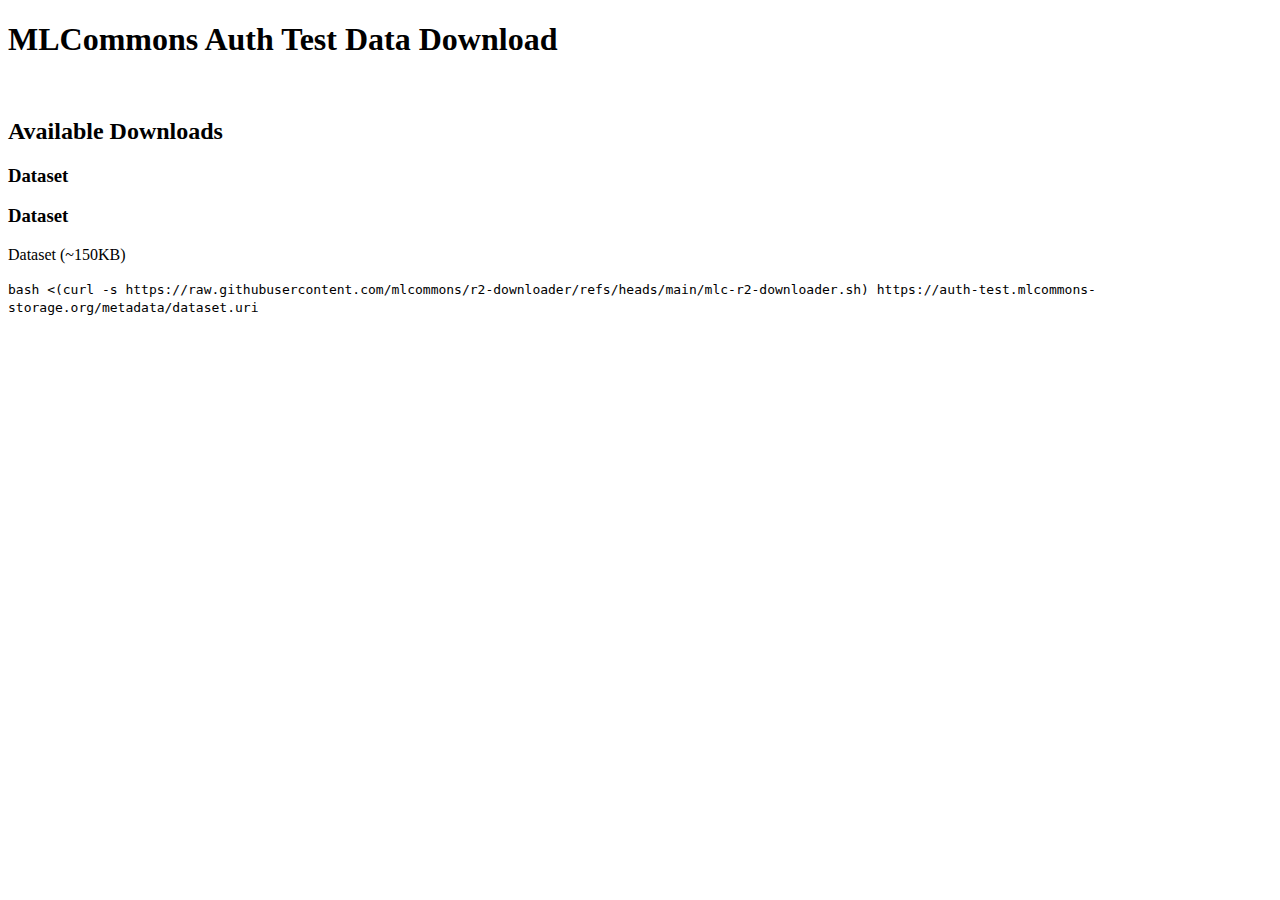
<file: auth-test/index.html>
<!DOCTYPE html>
<html lang="en">
<head>
    <meta charset="UTF-8">
    <meta name="viewport" content="width=device-width, initial-scale=1.0">
    <title>MLCommons Auth Test Data Download</title>
    
    <!-- Favicons -->
    <link rel="apple-touch-icon" sizes="180x180" href="https://r2-infra.mlcommons-storage.org/central/favicon/apple-touch-icon.png">
    <link rel="icon" type="image/png" sizes="32x32" href="https://r2-infra.mlcommons-storage.org/central/favicon/favicon-32x32.png">
    <link rel="icon" type="image/png" sizes="16x16" href="https://r2-infra.mlcommons-storage.org/central/favicon/favicon-16x16.png">
    <link rel="manifest" href="https://r2-infra.mlcommons-storage.org/central/favicon/site.webmanifest">
    
    <!-- Load shared CSS and JS from central bucket -->
    <link rel="stylesheet" href="https://r2-infra.mlcommons-storage.org/central/shared.css">
    <script src="https://r2-infra.mlcommons-storage.org/central/shared.js"></script>
    <!-- Load shared header & quick-start as early as possible -->
    <script defer>
      document.addEventListener('DOMContentLoaded', () => {
        fetch('https://r2-infra.mlcommons-storage.org/central/shared-content.html')
          .then(r => r.text())
          .then(html => {
            const tmp = document.createElement('div');
            tmp.innerHTML = html;
            const header = tmp.querySelector('.header-strip');
            const quick  = tmp.querySelector('#quick-start-section');
            if (header) document.getElementById('header-placeholder').innerHTML = header.outerHTML;
            const holder=document.getElementById('quick-start-placeholder');
            if(quick && holder){ holder.replaceWith(quick); }
            if (typeof initializeCopyButtons === 'function') initializeCopyButtons();
          })
          .catch(err => console.error('Failed to load shared content:', err));
      });
    </script>
</head>
<body>
    <!-- Header will be loaded from shared content -->
    <div id="header-placeholder"></div>
    
    <div class="page-content">
        <div class="container">
            <h1>MLCommons Auth Test Data Download</h1>
            
            

            <!-- Quick-Start skeleton to reserve space (visibility hidden) -->
            <div id="quick-start-placeholder" style="visibility:hidden">
                <div class="alert alert-info">
                    <strong>Quick Start:</strong> Copy one of the commands below and run it in your terminal to download the indicated dataset.
                </div>
            </div>
        
            <h2>Available Downloads</h2>

            <h3>Dataset</h3>
<div class="dataset-section">
    <h3 class="dataset-title">Dataset</h3>
    <p class="dataset-description">Dataset (~150KB)</p>
    <div class="command-section">
        <div class="code-block">
            <code>bash <(curl -s https://raw.githubusercontent.com/mlcommons/r2-downloader/refs/heads/main/mlc-r2-downloader.sh) https://auth-test.mlcommons-storage.org/metadata/dataset.uri</code>
        </div>
    </div>
</div>

        
        </div>
    </div>
</body>
</html>
</file>
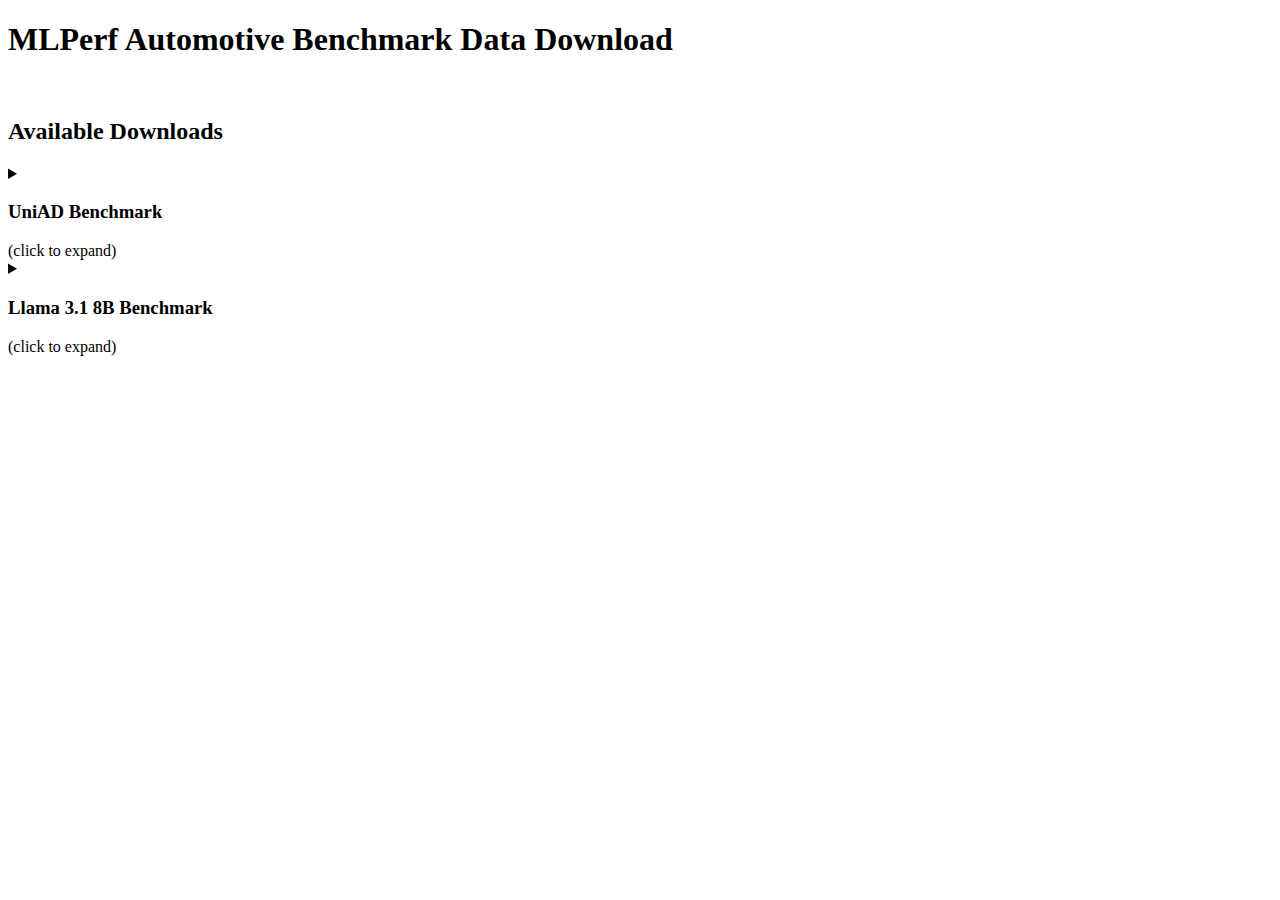
<file: automotive/index.html>
<!DOCTYPE html>
<html lang="en">
<head>
    <meta charset="UTF-8">
    <meta name="viewport" content="width=device-width, initial-scale=1.0">
    <title>MLPerf Automotive Benchmark Data Download</title>
    
    <!-- Favicons -->
    <link rel="apple-touch-icon" sizes="180x180" href="https://r2-infra.mlcommons-storage.org/central/favicon/apple-touch-icon.png">
    <link rel="icon" type="image/png" sizes="32x32" href="https://r2-infra.mlcommons-storage.org/central/favicon/favicon-32x32.png">
    <link rel="icon" type="image/png" sizes="16x16" href="https://r2-infra.mlcommons-storage.org/central/favicon/favicon-16x16.png">
    <link rel="manifest" href="https://r2-infra.mlcommons-storage.org/central/favicon/site.webmanifest">
    
    <!-- Load shared CSS and JS from central bucket -->
    <link rel="stylesheet" href="https://r2-infra.mlcommons-storage.org/central/shared.css">
    <script src="https://r2-infra.mlcommons-storage.org/central/shared.js"></script>
    <!-- Load shared header & quick-start as early as possible -->
    <script defer>
      document.addEventListener('DOMContentLoaded', () => {
        fetch('https://r2-infra.mlcommons-storage.org/central/shared-content.html')
          .then(r => r.text())
          .then(html => {
            const tmp = document.createElement('div');
            tmp.innerHTML = html;
            const header = tmp.querySelector('.header-strip');
            const quick  = tmp.querySelector('#quick-start-section');
            if (header) document.getElementById('header-placeholder').innerHTML = header.outerHTML;
            const holder=document.getElementById('quick-start-placeholder');
            if(quick && holder){ holder.replaceWith(quick); }
            if (typeof initializeCopyButtons === 'function') initializeCopyButtons();
          })
          .catch(err => console.error('Failed to load shared content:', err));
      });
    </script>
</head>
<body>
    <!-- Header will be loaded from shared content -->
    <div id="header-placeholder"></div>
    
    <div class="page-content">
        <div class="container">
            <h1>MLPerf Automotive Benchmark Data Download</h1>
            
            

            <!-- Quick-Start skeleton to reserve space (visibility hidden) -->
            <div id="quick-start-placeholder" style="visibility:hidden">
                <div class="alert alert-info">
                    <strong>Quick Start:</strong> Copy one of the commands below and run it in your terminal to download the indicated dataset.
                </div>
            </div>
        
            <h2>Available Downloads</h2>

            <details id="uniad-benchmark"><summary><h3>UniAD Benchmark</h3> (click to expand)</summary>
<div class="dataset-section">
    <h3 class="dataset-title">UniAD (Tiny) Model</h3>
    <p class="dataset-description">UniAD (Tiny) model for the UniAD MLPerf Automotive Benchmark (~806MB)</p>
    <div class="command-section">
        <div class="code-block">
            <code>bash <(curl -s https://raw.githubusercontent.com/mlcommons/r2-downloader/refs/heads/main/mlc-r2-downloader.sh) https://automotive.mlcommons-storage.org/metadata/nuscenes_uniad.uri</code>
        </div>
    </div>
</div>
</details>
<details id="llama-3-1-8b-benchmark"><summary><h3>Llama 3.1 8B Benchmark</h3> (click to expand)</summary>
<div class="dataset-section">
    <h3 class="dataset-title">Measuring Massive Multitask Language Understanding (MMLU)</h3>
    <p class="dataset-description">A test dataset consisting of multiple choice questions for a variety of subjects to test a LLM's general knowledge. For the automotive benchmark, this tests an LLM building block as a component of an in-vehicle infotainment system. (~271MB)</p>
    <div class="command-section">
        <div class="code-block">
            <code>bash <(curl -s https://raw.githubusercontent.com/mlcommons/r2-downloader/refs/heads/main/mlc-r2-downloader.sh) -d mmlu/ https://automotive.mlcommons-storage.org/metadata/mmlu.uri</code>
        </div>
    </div>
</div>
</details>

        
        </div>
    </div>
</body>
</html>
</file>
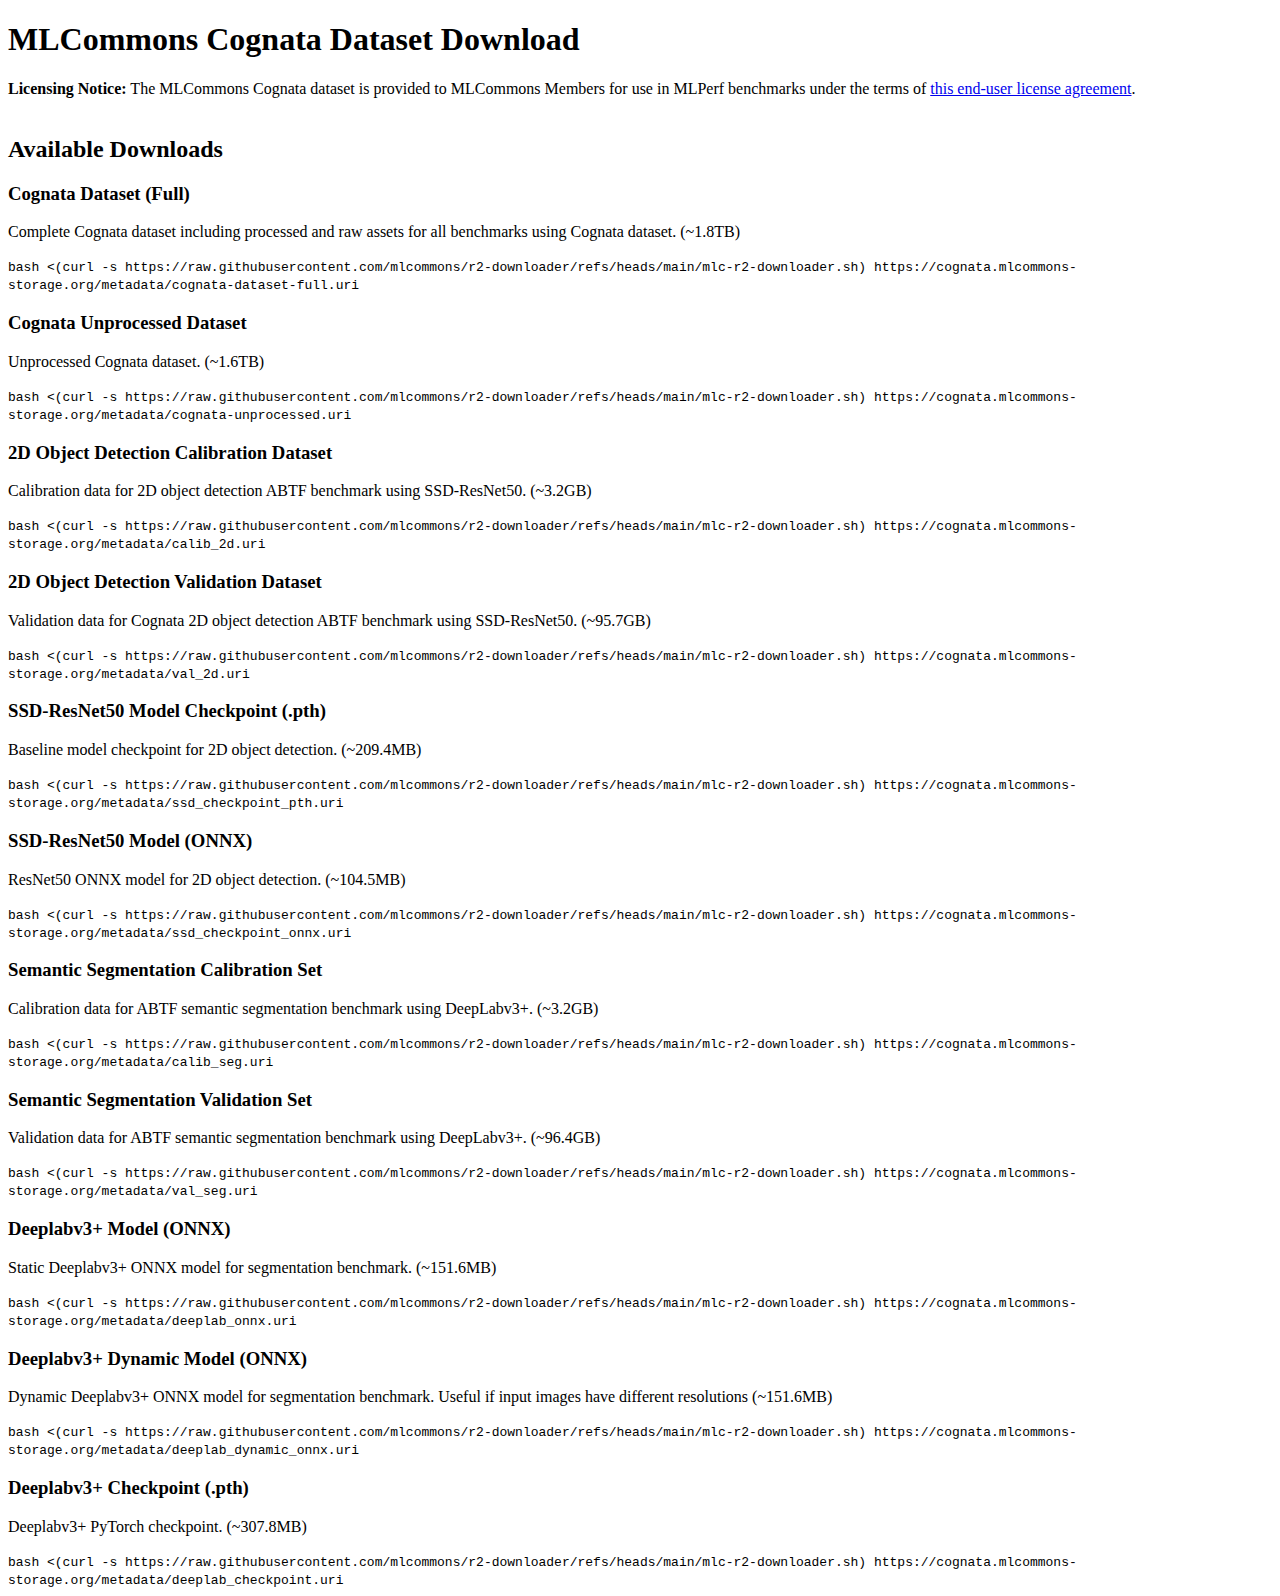
<file: cognata/index.html>
<!DOCTYPE html>
<html lang="en">
<head>
    <meta charset="UTF-8">
    <meta name="viewport" content="width=device-width, initial-scale=1.0">
    <title>MLCommons Cognata Dataset Download</title>
    
    <!-- Favicons -->
    <link rel="apple-touch-icon" sizes="180x180" href="https://r2-infra.mlcommons-storage.org/central/favicon/apple-touch-icon.png">
    <link rel="icon" type="image/png" sizes="32x32" href="https://r2-infra.mlcommons-storage.org/central/favicon/favicon-32x32.png">
    <link rel="icon" type="image/png" sizes="16x16" href="https://r2-infra.mlcommons-storage.org/central/favicon/favicon-16x16.png">
    <link rel="manifest" href="https://r2-infra.mlcommons-storage.org/central/favicon/site.webmanifest">
    
    <!-- Load shared CSS and JS from central bucket -->
    <link rel="stylesheet" href="https://r2-infra.mlcommons-storage.org/central/shared.css">
    <script src="https://r2-infra.mlcommons-storage.org/central/shared.js"></script>
    <!-- Load shared header & quick-start as early as possible -->
    <script defer>
      document.addEventListener('DOMContentLoaded', () => {
        fetch('https://r2-infra.mlcommons-storage.org/central/shared-content.html')
          .then(r => r.text())
          .then(html => {
            const tmp = document.createElement('div');
            tmp.innerHTML = html;
            const header = tmp.querySelector('.header-strip');
            const quick  = tmp.querySelector('#quick-start-section');
            if (header) document.getElementById('header-placeholder').innerHTML = header.outerHTML;
            const holder=document.getElementById('quick-start-placeholder');
            if(quick && holder){ holder.replaceWith(quick); }
            if (typeof initializeCopyButtons === 'function') initializeCopyButtons();
          })
          .catch(err => console.error('Failed to load shared content:', err));
      });
    </script>
</head>
<body>
    <!-- Header will be loaded from shared content -->
    <div id="header-placeholder"></div>
    
    <div class="page-content">
        <div class="container">
            <h1>MLCommons Cognata Dataset Download</h1>
            
            <div class="alert alert-info"><strong>Licensing Notice:</strong> The MLCommons Cognata dataset is provided to MLCommons Members for use in MLPerf benchmarks under the terms of <a href='https://drive.google.com/file/d/12337Sj9h_n6jkIeoz39oajsIRPfLG27U' target='_blank'>this end-user license agreement</a>.</div>


            <!-- Quick-Start skeleton to reserve space (visibility hidden) -->
            <div id="quick-start-placeholder" style="visibility:hidden">
                <div class="alert alert-info">
                    <strong>Quick Start:</strong> Copy one of the commands below and run it in your terminal to download the indicated dataset.
                </div>
            </div>
        
            <h2>Available Downloads</h2>

            <div class="dataset-section">
    <h3 class="dataset-title">Cognata Dataset (Full)</h3>
    <p class="dataset-description">Complete Cognata dataset including processed and raw assets for all benchmarks using Cognata dataset. (~1.8TB)</p>
    <div class="command-section">
        <div class="code-block">
            <code>bash <(curl -s https://raw.githubusercontent.com/mlcommons/r2-downloader/refs/heads/main/mlc-r2-downloader.sh) https://cognata.mlcommons-storage.org/metadata/cognata-dataset-full.uri</code>
        </div>
    </div>
</div>
<div class="dataset-section">
    <h3 class="dataset-title">Cognata Unprocessed Dataset</h3>
    <p class="dataset-description">Unprocessed Cognata dataset. (~1.6TB)</p>
    <div class="command-section">
        <div class="code-block">
            <code>bash <(curl -s https://raw.githubusercontent.com/mlcommons/r2-downloader/refs/heads/main/mlc-r2-downloader.sh) https://cognata.mlcommons-storage.org/metadata/cognata-unprocessed.uri</code>
        </div>
    </div>
</div>
<div class="dataset-section">
    <h3 class="dataset-title">2D Object Detection Calibration Dataset</h3>
    <p class="dataset-description">Calibration data for 2D object detection ABTF benchmark using SSD-ResNet50. (~3.2GB)</p>
    <div class="command-section">
        <div class="code-block">
            <code>bash <(curl -s https://raw.githubusercontent.com/mlcommons/r2-downloader/refs/heads/main/mlc-r2-downloader.sh) https://cognata.mlcommons-storage.org/metadata/calib_2d.uri</code>
        </div>
    </div>
</div>
<div class="dataset-section">
    <h3 class="dataset-title">2D Object Detection Validation Dataset</h3>
    <p class="dataset-description">Validation data for Cognata 2D object detection ABTF benchmark using SSD-ResNet50. (~95.7GB)</p>
    <div class="command-section">
        <div class="code-block">
            <code>bash <(curl -s https://raw.githubusercontent.com/mlcommons/r2-downloader/refs/heads/main/mlc-r2-downloader.sh) https://cognata.mlcommons-storage.org/metadata/val_2d.uri</code>
        </div>
    </div>
</div>
<div class="dataset-section">
    <h3 class="dataset-title">SSD-ResNet50 Model Checkpoint (.pth)</h3>
    <p class="dataset-description">Baseline model checkpoint for 2D object detection. (~209.4MB)</p>
    <div class="command-section">
        <div class="code-block">
            <code>bash <(curl -s https://raw.githubusercontent.com/mlcommons/r2-downloader/refs/heads/main/mlc-r2-downloader.sh) https://cognata.mlcommons-storage.org/metadata/ssd_checkpoint_pth.uri</code>
        </div>
    </div>
</div>
<div class="dataset-section">
    <h3 class="dataset-title">SSD-ResNet50 Model (ONNX)</h3>
    <p class="dataset-description">ResNet50 ONNX model for 2D object detection. (~104.5MB)</p>
    <div class="command-section">
        <div class="code-block">
            <code>bash <(curl -s https://raw.githubusercontent.com/mlcommons/r2-downloader/refs/heads/main/mlc-r2-downloader.sh) https://cognata.mlcommons-storage.org/metadata/ssd_checkpoint_onnx.uri</code>
        </div>
    </div>
</div>
<div class="dataset-section">
    <h3 class="dataset-title">Semantic Segmentation Calibration Set</h3>
    <p class="dataset-description">Calibration data for ABTF semantic segmentation benchmark using DeepLabv3+. (~3.2GB)</p>
    <div class="command-section">
        <div class="code-block">
            <code>bash <(curl -s https://raw.githubusercontent.com/mlcommons/r2-downloader/refs/heads/main/mlc-r2-downloader.sh) https://cognata.mlcommons-storage.org/metadata/calib_seg.uri</code>
        </div>
    </div>
</div>
<div class="dataset-section">
    <h3 class="dataset-title">Semantic Segmentation Validation Set</h3>
    <p class="dataset-description">Validation data for ABTF semantic segmentation benchmark using DeepLabv3+. (~96.4GB)</p>
    <div class="command-section">
        <div class="code-block">
            <code>bash <(curl -s https://raw.githubusercontent.com/mlcommons/r2-downloader/refs/heads/main/mlc-r2-downloader.sh) https://cognata.mlcommons-storage.org/metadata/val_seg.uri</code>
        </div>
    </div>
</div>
<div class="dataset-section">
    <h3 class="dataset-title">Deeplabv3+ Model (ONNX)</h3>
    <p class="dataset-description">Static Deeplabv3+ ONNX model for segmentation benchmark. (~151.6MB)</p>
    <div class="command-section">
        <div class="code-block">
            <code>bash <(curl -s https://raw.githubusercontent.com/mlcommons/r2-downloader/refs/heads/main/mlc-r2-downloader.sh) https://cognata.mlcommons-storage.org/metadata/deeplab_onnx.uri</code>
        </div>
    </div>
</div>
<div class="dataset-section">
    <h3 class="dataset-title">Deeplabv3+ Dynamic Model (ONNX)</h3>
    <p class="dataset-description">Dynamic Deeplabv3+ ONNX model for segmentation benchmark. Useful if input images have different resolutions (~151.6MB)</p>
    <div class="command-section">
        <div class="code-block">
            <code>bash <(curl -s https://raw.githubusercontent.com/mlcommons/r2-downloader/refs/heads/main/mlc-r2-downloader.sh) https://cognata.mlcommons-storage.org/metadata/deeplab_dynamic_onnx.uri</code>
        </div>
    </div>
</div>
<div class="dataset-section">
    <h3 class="dataset-title">Deeplabv3+ Checkpoint (.pth)</h3>
    <p class="dataset-description">Deeplabv3+ PyTorch checkpoint. (~307.8MB)</p>
    <div class="command-section">
        <div class="code-block">
            <code>bash <(curl -s https://raw.githubusercontent.com/mlcommons/r2-downloader/refs/heads/main/mlc-r2-downloader.sh) https://cognata.mlcommons-storage.org/metadata/deeplab_checkpoint.uri</code>
        </div>
    </div>
</div>

        
        </div>
    </div>
</body>
</html>
</file>
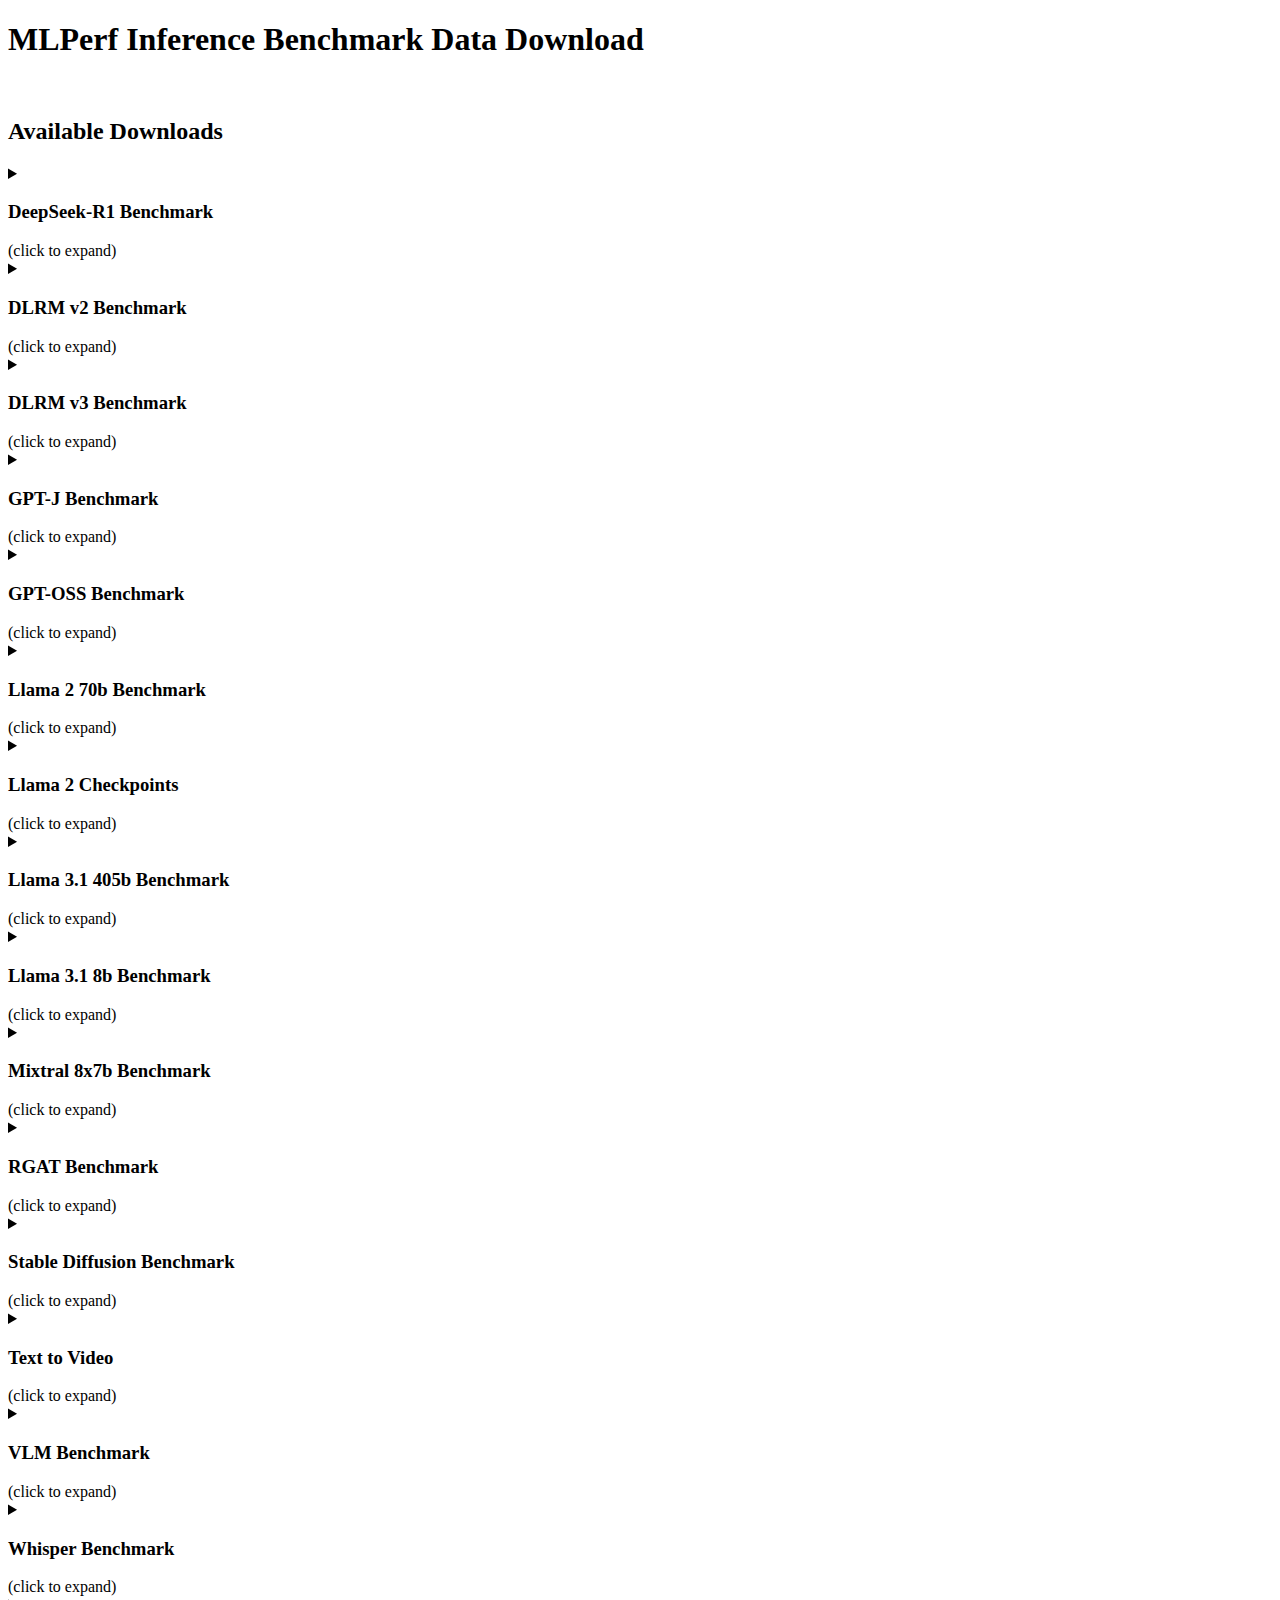
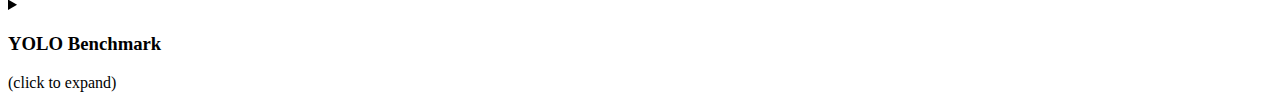
<file: inference/index.html>
<!DOCTYPE html>
<html lang="en">
<head>
    <meta charset="UTF-8">
    <meta name="viewport" content="width=device-width, initial-scale=1.0">
    <title>MLPerf Inference Benchmark Data Download</title>
    
    <!-- Favicons -->
    <link rel="apple-touch-icon" sizes="180x180" href="https://r2-infra.mlcommons-storage.org/central/favicon/apple-touch-icon.png">
    <link rel="icon" type="image/png" sizes="32x32" href="https://r2-infra.mlcommons-storage.org/central/favicon/favicon-32x32.png">
    <link rel="icon" type="image/png" sizes="16x16" href="https://r2-infra.mlcommons-storage.org/central/favicon/favicon-16x16.png">
    <link rel="manifest" href="https://r2-infra.mlcommons-storage.org/central/favicon/site.webmanifest">
    
    <!-- Load shared CSS and JS from central bucket -->
    <link rel="stylesheet" href="https://r2-infra.mlcommons-storage.org/central/shared.css">
    <script src="https://r2-infra.mlcommons-storage.org/central/shared.js"></script>
    <!-- Load shared header & quick-start as early as possible -->
    <script defer>
      document.addEventListener('DOMContentLoaded', () => {
        fetch('https://r2-infra.mlcommons-storage.org/central/shared-content.html')
          .then(r => r.text())
          .then(html => {
            const tmp = document.createElement('div');
            tmp.innerHTML = html;
            const header = tmp.querySelector('.header-strip');
            const quick  = tmp.querySelector('#quick-start-section');
            if (header) document.getElementById('header-placeholder').innerHTML = header.outerHTML;
            const holder=document.getElementById('quick-start-placeholder');
            if(quick && holder){ holder.replaceWith(quick); }
            if (typeof initializeCopyButtons === 'function') initializeCopyButtons();
          })
          .catch(err => console.error('Failed to load shared content:', err));
      });
    </script>
</head>
<body>
    <!-- Header will be loaded from shared content -->
    <div id="header-placeholder"></div>
    
    <div class="page-content">
        <div class="container">
            <h1>MLPerf Inference Benchmark Data Download</h1>
            
            

            <!-- Quick-Start skeleton to reserve space (visibility hidden) -->
            <div id="quick-start-placeholder" style="visibility:hidden">
                <div class="alert alert-info">
                    <strong>Quick Start:</strong> Copy one of the commands below and run it in your terminal to download the indicated dataset.
                </div>
            </div>
        
            <h2>Available Downloads</h2>

            <details id="deepseek-r1-benchmark"><summary><h3>DeepSeek-R1 Benchmark</h3> (click to expand)</summary>
<div class="dataset-section">
    <h3 class="dataset-title">DeepSeek-R1-0528 model</h3>
    <p class="dataset-description">DeepSeek-R1-0528 model for the DeepSeek-R1 benchmark (~689GB)</p>
    <div class="command-section">
        <div class="code-block">
            <code>bash <(curl -s https://raw.githubusercontent.com/mlcommons/r2-downloader/refs/heads/main/mlc-r2-downloader.sh) https://inference.mlcommons-storage.org/metadata/deepseek-r1-0528.uri</code>
        </div>
    </div>
</div>
<div class="dataset-section">
    <h3 class="dataset-title">DeepSeek-R1 datasets</h3>
    <p class="dataset-description">Full preprocessed dataset and calibration dataset for the DeepSeek-R1 benchmark (~163MB)</p>
    <div class="command-section">
        <div class="code-block">
            <code>bash <(curl -s https://raw.githubusercontent.com/mlcommons/r2-downloader/refs/heads/main/mlc-r2-downloader.sh) -d ./ https://inference.mlcommons-storage.org/metadata/deepseek-r1-datasets-fp8-eval.uri</code>
        </div>
    </div>
</div>
</details>
<details id="dlrm-v2-benchmark"><summary><h3>DLRM v2 Benchmark</h3> (click to expand)</summary>
<div class="dataset-section">
    <h3 class="dataset-title">Preprocessed DLRM v2 benchmark dataset</h3>
    <p class="dataset-description">Multihot Criteo Click Logs dataset preprocessed for the DLRM v2 benchmark (~163GB)</p>
    <div class="command-section">
        <div class="code-block">
            <code>bash <(curl -s https://raw.githubusercontent.com/mlcommons/r2-downloader/refs/heads/main/mlc-r2-downloader.sh) https://inference.mlcommons-storage.org/metadata/dlrm-v2-preprocessed-dataset.uri</code>
        </div>
    </div>
</div>
<div class="dataset-section">
    <h3 class="dataset-title">DLRM v2 model weights</h3>
    <p class="dataset-description">PyTorch model weights for the DLRM v2 benchmark (~105GB)</p>
    <div class="command-section">
        <div class="code-block">
            <code>bash <(curl -s https://raw.githubusercontent.com/mlcommons/r2-downloader/refs/heads/main/mlc-r2-downloader.sh) https://inference.mlcommons-storage.org/metadata/dlrm-v2-model-weights.uri</code>
        </div>
    </div>
</div>
</details>
<details id="dlrm-v3-benchmark"><summary><h3>DLRM v3 Benchmark</h3> (click to expand)</summary>
<div class="dataset-section">
    <h3 class="dataset-title">DLRM v3 streaming synthetic dataset</h3>
    <p class="dataset-description">Streaming synthetic dataset for DLRM v3 (~31GB)</p>
    <div class="command-section">
        <div class="code-block">
            <code>bash <(curl -s https://raw.githubusercontent.com/mlcommons/r2-downloader/refs/heads/main/mlc-r2-downloader.sh) https://inference.mlcommons-storage.org/metadata/dlrm-v3-dataset.uri</code>
        </div>
    </div>
</div>
<div class="dataset-section">
    <h3 class="dataset-title">DLRM v3 streaming synthetic dataset checkpoint</h3>
    <p class="dataset-description">Checkpoint for DLRM v3 (~1.1TB)</p>
    <div class="command-section">
        <div class="code-block">
            <code>bash <(curl -s https://raw.githubusercontent.com/mlcommons/r2-downloader/refs/heads/main/mlc-r2-downloader.sh) https://inference.mlcommons-storage.org/metadata/dlrm-v3-checkpoint.uri</code>
        </div>
    </div>
</div>
</details>
<details id="gpt-j-benchmark"><summary><h3>GPT-J Benchmark</h3> (click to expand)</summary>
<div class="dataset-section">
    <h3 class="dataset-title">GPT-J model checkpoint</h3>
    <p class="dataset-description">Model checkpoint for the GPT-J benchmark (~25GB)</p>
    <div class="command-section">
        <div class="code-block">
            <code>bash <(curl -s https://raw.githubusercontent.com/mlcommons/r2-downloader/refs/heads/main/mlc-r2-downloader.sh) -d model https://inference.mlcommons-storage.org/metadata/gpt-j-model-checkpoint.uri</code>
        </div>
    </div>
</div>
</details>
<details id="gpt-oss-benchmark"><summary><h3>GPT-OSS Benchmark</h3> (click to expand)</summary>
<div class="dataset-section">
    <h3 class="dataset-title">gpt-oss-120b model</h3>
    <p class="dataset-description">gpt-oss-120b model for the GPT-OSS benchmark (~196GB)</p>
    <div class="command-section">
        <div class="code-block">
            <code>bash <(curl -s https://raw.githubusercontent.com/mlcommons/r2-downloader/refs/heads/main/mlc-r2-downloader.sh) https://inference.mlcommons-storage.org/metadata/gpt-oss-model.uri</code>
        </div>
    </div>
</div>
<div class="dataset-section">
    <h3 class="dataset-title">Dataset for GPT-OSS benchmark</h3>
    <p class="dataset-description">Dataset for GPT-OSS benchmark (~646MB)</p>
    <div class="command-section">
        <div class="code-block">
            <code>bash <(curl -s https://raw.githubusercontent.com/mlcommons/r2-downloader/refs/heads/main/mlc-r2-downloader.sh) https://inference.mlcommons-storage.org/metadata/gpt-oss-data.uri</code>
        </div>
    </div>
</div>
</details>
<details id="llama-2-70b-benchmark"><summary><h3>Llama 2 70b Benchmark</h3> (click to expand)</summary>
<div class="dataset-section">
    <h3 class="dataset-title">Preprocessed Open Orca dataset</h3>
    <p class="dataset-description">Open Orca dataset preprocessed for the Llama 2 70b benchmark (~418MB)</p>
    <div class="command-section">
        <div class="code-block">
            <code>bash <(curl -s https://raw.githubusercontent.com/mlcommons/r2-downloader/refs/heads/main/mlc-r2-downloader.sh) https://inference.mlcommons-storage.org/metadata/llama-2-70b-open-orca-dataset.uri</code>
        </div>
    </div>
</div>
</details>
<details id="llama-2-checkpoints"><summary><h3>Llama 2 Checkpoints</h3> (click to expand)</summary>
<div class="dataset-section">
    <h3 class="dataset-title">Llama 2 7B Parameter Model</h3>
    <p class="dataset-description">Pre-converted Hugging Face checkpoints for the Llama 2 7B parameter chat model</p>
    <div class="command-section">
        <div class="code-block">
            <code>bash <(curl -s https://raw.githubusercontent.com/mlcommons/r2-downloader/refs/heads/main/mlc-r2-downloader.sh) https://inference.mlcommons-storage.org/metadata/llama-2-7b-chat-hf.uri</code>
        </div>
    </div>
</div>
<div class="dataset-section">
    <h3 class="dataset-title">Llama 2 70B Parameter Model</h3>
    <p class="dataset-description">Pre-converted Hugging Face checkpoints for the Llama 2 70B parameter chat model</p>
    <div class="command-section">
        <div class="code-block">
            <code>bash <(curl -s https://raw.githubusercontent.com/mlcommons/r2-downloader/refs/heads/main/mlc-r2-downloader.sh) https://inference.mlcommons-storage.org/metadata/llama-2-70b-chat-hf.uri</code>
        </div>
    </div>
</div>
<div class="dataset-section">
    <h3 class="dataset-title">Llama 2 70B Parameter XPU Calibrated Model</h3>
    <p class="dataset-description">Pre-converted Hugging Face checkpoints for the Llama 2 70B parameter chat model XPU Calibrated</p>
    <div class="command-section">
        <div class="code-block">
            <code>bash <(curl -s https://raw.githubusercontent.com/mlcommons/r2-downloader/refs/heads/main/mlc-r2-downloader.sh) https://inference.mlcommons-storage.org/metadata/llama-2-70b-chat-hf_calibrated-xpu.uri</code>
        </div>
    </div>
</div>
</details>
<details id="llama-3-1-405b-benchmark"><summary><h3>Llama 3.1 405b Benchmark</h3> (click to expand)</summary>
<div class="dataset-section">
    <h3 class="dataset-title">Llama 3.1 405b calibration dataset</h3>
    <p class="dataset-description">Calibration dataset for the Llama 3.1 405b benchmark (~57MB)</p>
    <div class="command-section">
        <div class="code-block">
            <code>bash <(curl -s https://raw.githubusercontent.com/mlcommons/r2-downloader/refs/heads/main/mlc-r2-downloader.sh) https://inference.mlcommons-storage.org/metadata/llama3-1-405b-calibration-dataset-512.uri</code>
        </div>
    </div>
</div>
<div class="dataset-section">
    <h3 class="dataset-title">Llama 3.1 405b dataset</h3>
    <p class="dataset-description">Dataset for the Llama 3.1 405b benchmark (~892MB)</p>
    <div class="command-section">
        <div class="code-block">
            <code>bash <(curl -s https://raw.githubusercontent.com/mlcommons/r2-downloader/refs/heads/main/mlc-r2-downloader.sh) https://inference.mlcommons-storage.org/metadata/llama3-1-405b-dataset-8313.uri</code>
        </div>
    </div>
</div>
</details>
<details id="llama-3-1-8b-benchmark"><summary><h3>Llama 3.1 8b Benchmark</h3> (click to expand)</summary>
<div class="dataset-section">
    <h3 class="dataset-title">Full CNN evaluation dataset (Inference Datacenter)</h3>
    <p class="dataset-description">CNN dataset for the Llama 3.1 8b Inference Datacenter benchmark (~267MB)</p>
    <div class="command-section">
        <div class="code-block">
            <code>bash <(curl -s https://raw.githubusercontent.com/mlcommons/r2-downloader/refs/heads/main/mlc-r2-downloader.sh) https://inference.mlcommons-storage.org/metadata/llama3-1-8b-cnn-eval.uri</code>
        </div>
    </div>
</div>
<div class="dataset-section">
    <h3 class="dataset-title">5000 samples CNN evaluation dataset (Inference Edge)</h3>
    <p class="dataset-description">Sample CNN dataset for the Llama 3.1 8b Inference Edge benchmark (~101MB)</p>
    <div class="command-section">
        <div class="code-block">
            <code>bash <(curl -s https://raw.githubusercontent.com/mlcommons/r2-downloader/refs/heads/main/mlc-r2-downloader.sh) https://inference.mlcommons-storage.org/metadata/llama3-1-8b-sample-cnn-eval-5000.uri</code>
        </div>
    </div>
</div>
<div class="dataset-section">
    <h3 class="dataset-title">CNN-DailyMail calibration dataset</h3>
    <p class="dataset-description">CNN-DailyMail calibration dataset for the Llama 3.1 8b benchmark (~21MB)</p>
    <div class="command-section">
        <div class="code-block">
            <code>bash <(curl -s https://raw.githubusercontent.com/mlcommons/r2-downloader/refs/heads/main/mlc-r2-downloader.sh) https://inference.mlcommons-storage.org/metadata/llama3-1-8b-cnn-dailymail-calibration.uri</code>
        </div>
    </div>
</div>
</details>
<details id="mixtral-8x7b-benchmark"><summary><h3>Mixtral 8x7b Benchmark</h3> (click to expand)</summary>
<div class="dataset-section">
    <h3 class="dataset-title">Mixtral 8x7b model checkpoint</h3>
    <p class="dataset-description">Mixtral 8x7b model checkpoint for the Mixtral 8x7b benchmark (~187GB)</p>
    <div class="command-section">
        <div class="code-block">
            <code>bash <(curl -s https://raw.githubusercontent.com/mlcommons/r2-downloader/refs/heads/main/mlc-r2-downloader.sh) https://inference.mlcommons-storage.org/metadata/mixtral-8x7b-model-checkpoint.uri</code>
        </div>
    </div>
</div>
<div class="dataset-section">
    <h3 class="dataset-title">Mixtral 8x7b validation dataset</h3>
    <p class="dataset-description">Validation dataset for the Mixtral 8x7b benchmark (~75MB)</p>
    <div class="command-section">
        <div class="code-block">
            <code>bash <(curl -s https://raw.githubusercontent.com/mlcommons/r2-downloader/refs/heads/main/mlc-r2-downloader.sh) https://inference.mlcommons-storage.org/metadata/mixtral-8x7b-validation-dataset.uri</code>
        </div>
    </div>
</div>
<div class="dataset-section">
    <h3 class="dataset-title">Mixtral 8x7b calibration dataset</h3>
    <p class="dataset-description">Calibration dataset for the Mixtral 8x7b benchmark (~5.0MB)</p>
    <div class="command-section">
        <div class="code-block">
            <code>bash <(curl -s https://raw.githubusercontent.com/mlcommons/r2-downloader/refs/heads/main/mlc-r2-downloader.sh) https://inference.mlcommons-storage.org/metadata/mixtral-8x7b-calibration-dataset.uri</code>
        </div>
    </div>
</div>
</details>
<details id="rgat-benchmark"><summary><h3>RGAT Benchmark</h3> (click to expand)</summary>
<div class="dataset-section">
    <h3 class="dataset-title">RGAT model</h3>
    <p class="dataset-description">RGAT model for the RGAT benchmark (~53MB)</p>
    <div class="command-section">
        <div class="code-block">
            <code>bash <(curl -s https://raw.githubusercontent.com/mlcommons/r2-downloader/refs/heads/main/mlc-r2-downloader.sh) https://inference.mlcommons-storage.org/metadata/rgat-model.uri</code>
        </div>
    </div>
</div>
</details>
<details id="stable-diffusion-benchmark"><summary><h3>Stable Diffusion Benchmark</h3> (click to expand)</summary>
<div class="dataset-section">
    <h3 class="dataset-title">Stable Diffusion FP32 model</h3>
    <p class="dataset-description">Stable Diffusion XL 1.0 FP32 model checkpoint for the Stable Diffusion benchmark (~14GB)</p>
    <div class="command-section">
        <div class="code-block">
            <code>bash <(curl -s https://raw.githubusercontent.com/mlcommons/r2-downloader/refs/heads/main/mlc-r2-downloader.sh) https://inference.mlcommons-storage.org/metadata/stable-diffusion-xl-1-0-fp32-checkpoint.uri</code>
        </div>
    </div>
</div>
<div class="dataset-section">
    <h3 class="dataset-title">Stable Diffusion FP16 model</h3>
    <p class="dataset-description">Stable Diffusion XL 1.0 FP16 model checkpoint for the Stable Diffusion benchmark (~7.0GB)</p>
    <div class="command-section">
        <div class="code-block">
            <code>bash <(curl -s https://raw.githubusercontent.com/mlcommons/r2-downloader/refs/heads/main/mlc-r2-downloader.sh) https://inference.mlcommons-storage.org/metadata/stable-diffusion-xl-1-0-fp16-checkpoint.uri</code>
        </div>
    </div>
</div>
</details>
<details id="text-to-video"><summary><h3>Text to Video</h3> (click to expand)</summary>
<div class="dataset-section">
    <h3 class="dataset-title">Text to Video dataset</h3>
    <p class="dataset-description">Text to Video dataset (~9.7MB)</p>
    <div class="command-section">
        <div class="code-block">
            <code>bash <(curl -s https://raw.githubusercontent.com/mlcommons/r2-downloader/refs/heads/main/mlc-r2-downloader.sh) https://inference.mlcommons-storage.org/metadata/T2V-data.uri</code>
        </div>
    </div>
</div>
<div class="dataset-section">
    <h3 class="dataset-title">Text to Video model</h3>
    <p class="dataset-description">Wan2.2-T2V-A14B-Diffusers model for T2V benchmark (~127GB)</p>
    <div class="command-section">
        <div class="code-block">
            <code>bash <(curl -s https://raw.githubusercontent.com/mlcommons/r2-downloader/refs/heads/main/mlc-r2-downloader.sh) https://inference.mlcommons-storage.org/metadata/T2V-model.uri</code>
        </div>
    </div>
</div>
<div class="dataset-section">
    <h3 class="dataset-title">Text to Video vbench extra models</h3>
    <p class="dataset-description">Extra models used by vbench saved (~5.6GB)</p>
    <div class="command-section">
        <div class="code-block">
            <code>bash <(curl -s https://raw.githubusercontent.com/mlcommons/r2-downloader/refs/heads/main/mlc-r2-downloader.sh) https://inference.mlcommons-storage.org/metadata/T2V-vbench.uri</code>
        </div>
    </div>
</div>
</details>
<details id="vlm-benchmark"><summary><h3>VLM Benchmark</h3> (click to expand)</summary>
<div class="dataset-section">
    <h3 class="dataset-title">Global Shopify Catalogue dataset</h3>
    <p class="dataset-description">Global Shopify Catalogue for VLM (~9.5GB)</p>
    <div class="command-section">
        <div class="code-block">
            <code>bash <(curl -s https://raw.githubusercontent.com/mlcommons/r2-downloader/refs/heads/main/mlc-r2-downloader.sh) https://inference.mlcommons-storage.org/metadata/VLM-data.uri</code>
        </div>
    </div>
</div>
<div class="dataset-section">
    <h3 class="dataset-title">VLM model</h3>
    <p class="dataset-description">Qwen3-VL-235B-A22B-Instruct model for VLM benchmark (~472GB)</p>
    <div class="command-section">
        <div class="code-block">
            <code>bash <(curl -s https://raw.githubusercontent.com/mlcommons/r2-downloader/refs/heads/main/mlc-r2-downloader.sh) https://inference.mlcommons-storage.org/metadata/VLM-model.uri</code>
        </div>
    </div>
</div>
</details>
<details id="whisper-benchmark"><summary><h3>Whisper Benchmark</h3> (click to expand)</summary>
<div class="dataset-section">
    <h3 class="dataset-title">Whisper model</h3>
    <p class="dataset-description">Whisper large-v3 model for the Whisper benchmark (~25GB)</p>
    <div class="command-section">
        <div class="code-block">
            <code>bash <(curl -s https://raw.githubusercontent.com/mlcommons/r2-downloader/refs/heads/main/mlc-r2-downloader.sh) -d whisper/model https://inference.mlcommons-storage.org/metadata/whisper-model.uri</code>
        </div>
    </div>
</div>
<div class="dataset-section">
    <h3 class="dataset-title">Whisper dataset</h3>
    <p class="dataset-description">LibriSpeech dataset for the Whisper benchmark (~4.6GB)</p>
    <div class="command-section">
        <div class="code-block">
            <code>bash <(curl -s https://raw.githubusercontent.com/mlcommons/r2-downloader/refs/heads/main/mlc-r2-downloader.sh) -d whisper/dataset https://inference.mlcommons-storage.org/metadata/whisper-dataset.uri</code>
        </div>
    </div>
</div>
</details>
<details id="yolo-benchmark"><summary><h3>YOLO Benchmark</h3> (click to expand)</summary>
<div class="dataset-section">
    <h3 class="dataset-title">YOLO COCO2017 dataset</h3>
    <p class="dataset-description">COCO2017 filtered dataset for YOLO (~262MB)</p>
    <div class="command-section">
        <div class="code-block">
            <code>bash <(curl -s https://raw.githubusercontent.com/mlcommons/r2-downloader/refs/heads/main/mlc-r2-downloader.sh) https://inference.mlcommons-storage.org/metadata/YOLO-COCO2017-dataset.uri</code>
        </div>
    </div>
</div>
</details>

        
        </div>
    </div>
</body>
</html>
</file>
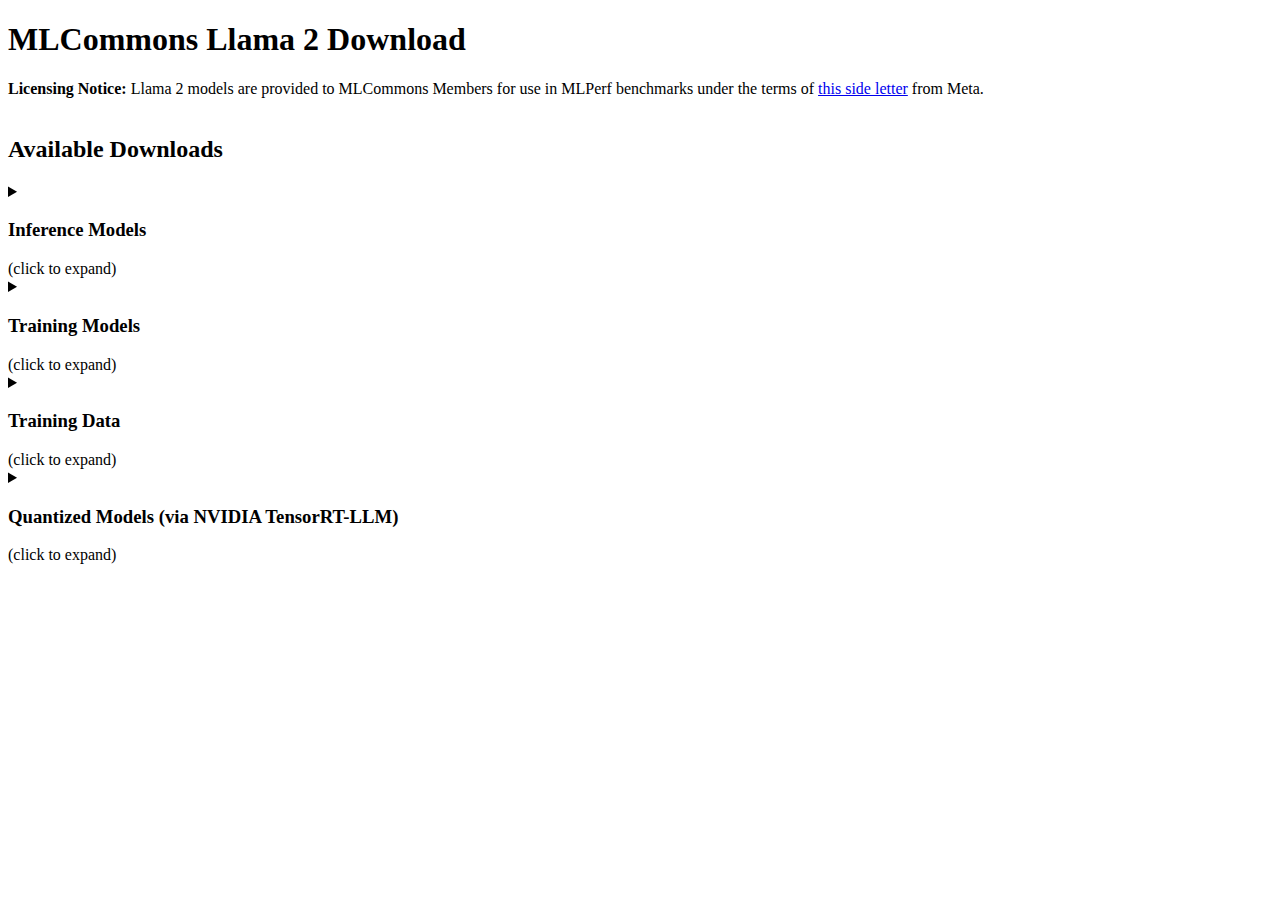
<file: llama2/index.html>
<!DOCTYPE html>
<html lang="en">
<head>
    <meta charset="UTF-8">
    <meta name="viewport" content="width=device-width, initial-scale=1.0">
    <title>MLCommons Llama 2 Download</title>
    
    <!-- Favicons -->
    <link rel="apple-touch-icon" sizes="180x180" href="https://r2-infra.mlcommons-storage.org/central/favicon/apple-touch-icon.png">
    <link rel="icon" type="image/png" sizes="32x32" href="https://r2-infra.mlcommons-storage.org/central/favicon/favicon-32x32.png">
    <link rel="icon" type="image/png" sizes="16x16" href="https://r2-infra.mlcommons-storage.org/central/favicon/favicon-16x16.png">
    <link rel="manifest" href="https://r2-infra.mlcommons-storage.org/central/favicon/site.webmanifest">
    
    <!-- Load shared CSS and JS from central bucket -->
    <link rel="stylesheet" href="https://r2-infra.mlcommons-storage.org/central/shared.css">
    <script src="https://r2-infra.mlcommons-storage.org/central/shared.js"></script>
    <!-- Load shared header & quick-start as early as possible -->
    <script defer>
      document.addEventListener('DOMContentLoaded', () => {
        fetch('https://r2-infra.mlcommons-storage.org/central/shared-content.html')
          .then(r => r.text())
          .then(html => {
            const tmp = document.createElement('div');
            tmp.innerHTML = html;
            const header = tmp.querySelector('.header-strip');
            const quick  = tmp.querySelector('#quick-start-section');
            if (header) document.getElementById('header-placeholder').innerHTML = header.outerHTML;
            const holder=document.getElementById('quick-start-placeholder');
            if(quick && holder){ holder.replaceWith(quick); }
            if (typeof initializeCopyButtons === 'function') initializeCopyButtons();
          })
          .catch(err => console.error('Failed to load shared content:', err));
      });
    </script>
</head>
<body>
    <!-- Header will be loaded from shared content -->
    <div id="header-placeholder"></div>
    
    <div class="page-content">
        <div class="container">
            <h1>MLCommons Llama 2 Download</h1>
            
            <div class="alert alert-info"><strong>Licensing Notice:</strong> Llama 2 models are provided to MLCommons Members for use in MLPerf benchmarks under the terms of <a href='https://llama2.mlcommons-storage.org/data/MLCommons_-_Meta_Platforms%2C_Inc._-_Letter_Agreement_to_Llama_License_-_12.05.2023%20-%20signed.pdf' target='_blank'>this side letter</a> from Meta.</div>


            <!-- Quick-Start skeleton to reserve space (visibility hidden) -->
            <div id="quick-start-placeholder" style="visibility:hidden">
                <div class="alert alert-info">
                    <strong>Quick Start:</strong> Copy one of the commands below and run it in your terminal to download the indicated dataset.
                </div>
            </div>
        
            <h2>Available Downloads</h2>

            <details id="inference-models"><summary><h3>Inference Models</h3> (click to expand)</summary>
<div class="dataset-section">
    <h3 class="dataset-title">Llama 2 7B Parameter Model</h3>
    <p class="dataset-description">Pre-converted Hugging Face checkpoints for the Llama 2 7B parameter chat model (~54GB)</p>
    <div class="command-section">
        <div class="code-block">
            <code>bash <(curl -s https://raw.githubusercontent.com/mlcommons/r2-downloader/refs/heads/main/mlc-r2-downloader.sh) https://llama2.mlcommons-storage.org/metadata/llama-2-7b-chat-hf.uri</code>
        </div>
    </div>
</div>
<div class="dataset-section">
    <h3 class="dataset-title">Llama 2 70B Parameter Model</h3>
    <p class="dataset-description">Pre-converted Hugging Face checkpoints for the Llama 2 70B parameter chat model (~552GB)</p>
    <div class="command-section">
        <div class="code-block">
            <code>bash <(curl -s https://raw.githubusercontent.com/mlcommons/r2-downloader/refs/heads/main/mlc-r2-downloader.sh) https://llama2.mlcommons-storage.org/metadata/llama-2-70b-chat-hf.uri</code>
        </div>
    </div>
</div>
<div class="dataset-section">
    <h3 class="dataset-title">Llama 2 70B Parameter XPU Calibrated Model</h3>
    <p class="dataset-description">Pre-converted Hugging Face checkpoints for the Llama 2 70B parameter chat model XPU Calibrated (~37GB)</p>
    <div class="command-section">
        <div class="code-block">
            <code>bash <(curl -s https://raw.githubusercontent.com/mlcommons/r2-downloader/refs/heads/main/mlc-r2-downloader.sh) https://llama2.mlcommons-storage.org/metadata/llama-2-70b-chat-hf_calibrated-xpu.uri</code>
        </div>
    </div>
</div>
</details>
<details id="training-models"><summary><h3>Training Models</h3> (click to expand)</summary>
<div class="dataset-section">
    <h3 class="dataset-title">Llama 2 70B Parameter Fused QKV MLPerf Model</h3>
    <p class="dataset-description">Llama 2 70B parameter fused QKV MLPerf model (~276GB)</p>
    <div class="command-section">
        <div class="code-block">
            <code>bash <(curl -s https://raw.githubusercontent.com/mlcommons/r2-downloader/refs/heads/main/mlc-r2-downloader.sh) https://llama2.mlcommons-storage.org/metadata/llama-2-70b-fused-qkv-mlperf.uri</code>
        </div>
    </div>
</div>
</details>
<details id="training-data"><summary><h3>Training Data</h3> (click to expand)</summary>
<div class="dataset-section">
    <h3 class="dataset-title">Scrolls Gov Report 8k</h3>
    <p class="dataset-description">Preprocessed Scrolls Gov Report 8k dataset for the Llama 2 Training benchmark (~112MB)</p>
    <div class="command-section">
        <div class="code-block">
            <code>bash <(curl -s https://raw.githubusercontent.com/mlcommons/r2-downloader/refs/heads/main/mlc-r2-downloader.sh) https://llama2.mlcommons-storage.org/metadata/scrolls-gov-report-8k.uri</code>
        </div>
    </div>
</div>
</details>
<details id="quantized-models-via-nvidia-tensorrt-llm"><summary><h3>Quantized Models (via NVIDIA TensorRT-LLM)</h3> (click to expand)</summary>
<div class="dataset-section">
    <h3 class="dataset-title">Llama 2 70B Parameter Quantized Model (FP8 TP2PP1)</h3>
    <p class="dataset-description">A version of the Llama 2 70B parameter chat model quantized to FP8 with TP2PP1 (~70GB)</p>
    <div class="command-section">
        <div class="code-block">
            <code>bash <(curl -s https://raw.githubusercontent.com/mlcommons/r2-downloader/refs/heads/main/mlc-r2-downloader.sh) https://llama2.mlcommons-storage.org/metadata/llama2-70b-chat-hf-tp2pp1-fp8.uri</code>
        </div>
    </div>
</div>
<div class="dataset-section">
    <h3 class="dataset-title">Llama 2 70B Parameter Quantized Model (FP8 TP1PP1)</h3>
    <p class="dataset-description">A version of the Llama 2 70B parameter chat model quantized to FP8 with TP1PP1 (~70GB)</p>
    <div class="command-section">
        <div class="code-block">
            <code>bash <(curl -s https://raw.githubusercontent.com/mlcommons/r2-downloader/refs/heads/main/mlc-r2-downloader.sh) https://llama2.mlcommons-storage.org/metadata/llama2-70b-chat-hf-tp1pp1-fp8.uri</code>
        </div>
    </div>
</div>
<div class="dataset-section">
    <h3 class="dataset-title">Llama 2 70B Parameter Quantized Model (FP8 TP1PP2)</h3>
    <p class="dataset-description">A version of the Llama 2 70B parameter chat model quantized to FP8 with TP1PP2 (~70GB)</p>
    <div class="command-section">
        <div class="code-block">
            <code>bash <(curl -s https://raw.githubusercontent.com/mlcommons/r2-downloader/refs/heads/main/mlc-r2-downloader.sh) https://llama2.mlcommons-storage.org/metadata/llama2-70b-chat-hf-tp1pp2-fp8.uri</code>
        </div>
    </div>
</div>
</details>

        
        </div>
    </div>
</body>
</html>
</file>
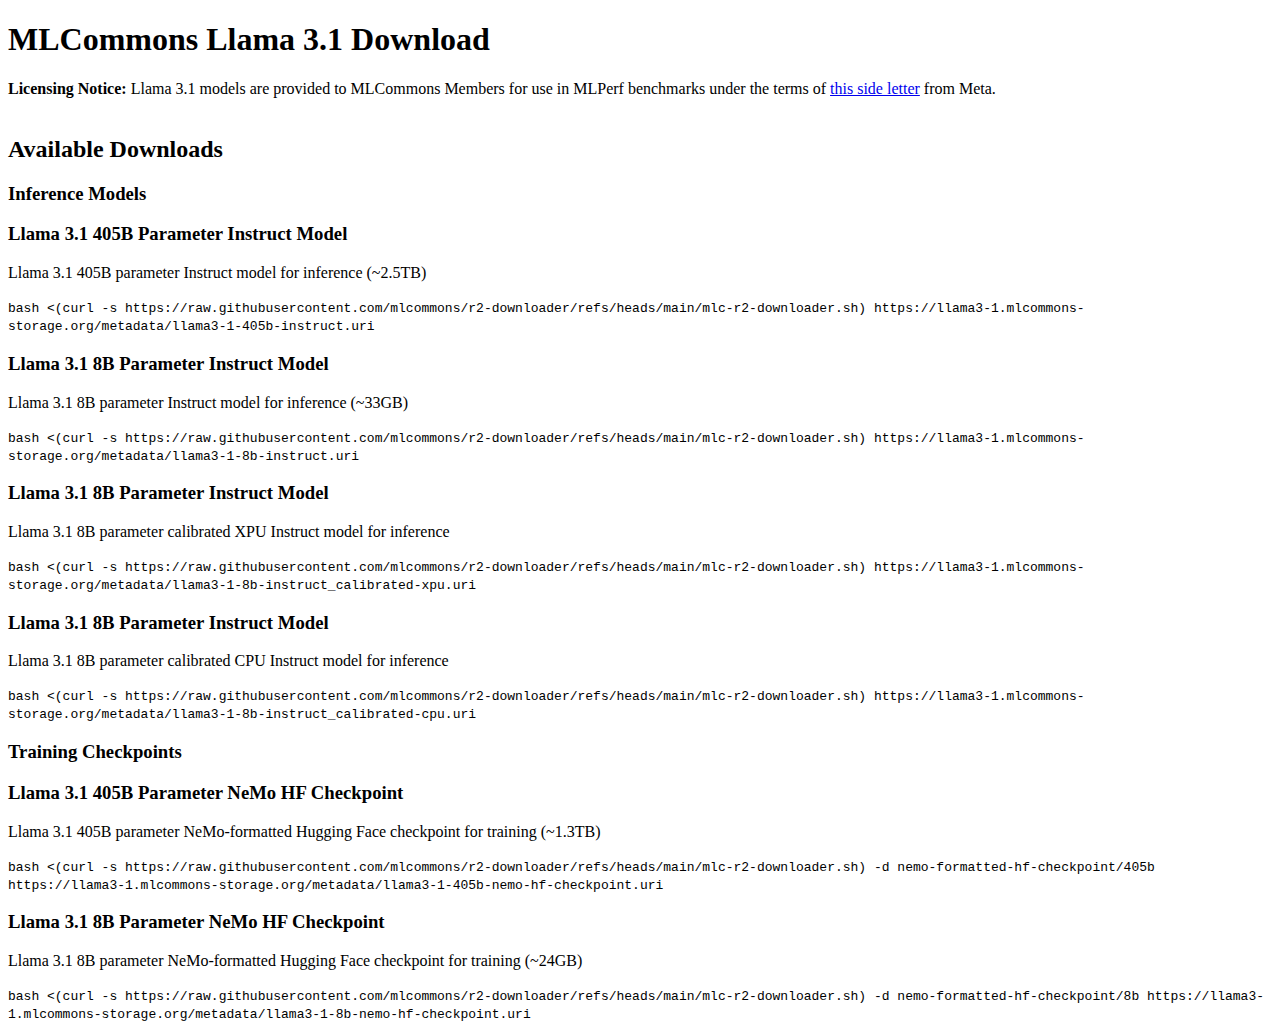
<file: llama3-1/index.html>
<!DOCTYPE html>
<html lang="en">
<head>
    <meta charset="UTF-8">
    <meta name="viewport" content="width=device-width, initial-scale=1.0">
    <title>MLCommons Llama 3.1 Download</title>
    
    <!-- Favicons -->
    <link rel="apple-touch-icon" sizes="180x180" href="https://r2-infra.mlcommons-storage.org/central/favicon/apple-touch-icon.png">
    <link rel="icon" type="image/png" sizes="32x32" href="https://r2-infra.mlcommons-storage.org/central/favicon/favicon-32x32.png">
    <link rel="icon" type="image/png" sizes="16x16" href="https://r2-infra.mlcommons-storage.org/central/favicon/favicon-16x16.png">
    <link rel="manifest" href="https://r2-infra.mlcommons-storage.org/central/favicon/site.webmanifest">
    
    <!-- Load shared CSS and JS from central bucket -->
    <link rel="stylesheet" href="https://r2-infra.mlcommons-storage.org/central/shared.css">
    <script src="https://r2-infra.mlcommons-storage.org/central/shared.js"></script>
    <!-- Load shared header & quick-start as early as possible -->
    <script defer>
      document.addEventListener('DOMContentLoaded', () => {
        fetch('https://r2-infra.mlcommons-storage.org/central/shared-content.html')
          .then(r => r.text())
          .then(html => {
            const tmp = document.createElement('div');
            tmp.innerHTML = html;
            const header = tmp.querySelector('.header-strip');
            const quick  = tmp.querySelector('#quick-start-section');
            if (header) document.getElementById('header-placeholder').innerHTML = header.outerHTML;
            const holder=document.getElementById('quick-start-placeholder');
            if(quick && holder){ holder.replaceWith(quick); }
            if (typeof initializeCopyButtons === 'function') initializeCopyButtons();
          })
          .catch(err => console.error('Failed to load shared content:', err));
      });
    </script>
</head>
<body>
    <!-- Header will be loaded from shared content -->
    <div id="header-placeholder"></div>
    
    <div class="page-content">
        <div class="container">
            <h1>MLCommons Llama 3.1 Download</h1>
            
            <div class="alert alert-info"><strong>Licensing Notice:</strong> Llama 3.1 models are provided to MLCommons Members for use in MLPerf benchmarks under the terms of <a href='https://llama3-1.mlcommons-storage.org/data/MLCommons_-_Meta_Platforms%2C_Inc._-_Letter_Agreement_to_Llama_3.1_License_(9.9.2024)_-_signed.pdf' target='_blank'>this side letter</a> from Meta.</div>


            <!-- Quick-Start skeleton to reserve space (visibility hidden) -->
            <div id="quick-start-placeholder" style="visibility:hidden">
                <div class="alert alert-info">
                    <strong>Quick Start:</strong> Copy one of the commands below and run it in your terminal to download the indicated dataset.
                </div>
            </div>
        
            <h2>Available Downloads</h2>

            <h3 id="inference-models">Inference Models</h3>
<div class="dataset-section">
    <h3 class="dataset-title">Llama 3.1 405B Parameter Instruct Model</h3>
    <p class="dataset-description">Llama 3.1 405B parameter Instruct model for inference (~2.5TB)</p>
    <div class="command-section">
        <div class="code-block">
            <code>bash <(curl -s https://raw.githubusercontent.com/mlcommons/r2-downloader/refs/heads/main/mlc-r2-downloader.sh) https://llama3-1.mlcommons-storage.org/metadata/llama3-1-405b-instruct.uri</code>
        </div>
    </div>
</div>
<div class="dataset-section">
    <h3 class="dataset-title">Llama 3.1 8B Parameter Instruct Model</h3>
    <p class="dataset-description">Llama 3.1 8B parameter Instruct model for inference (~33GB)</p>
    <div class="command-section">
        <div class="code-block">
            <code>bash <(curl -s https://raw.githubusercontent.com/mlcommons/r2-downloader/refs/heads/main/mlc-r2-downloader.sh) https://llama3-1.mlcommons-storage.org/metadata/llama3-1-8b-instruct.uri</code>
        </div>
    </div>
</div>
<div class="dataset-section">
    <h3 class="dataset-title">Llama 3.1 8B Parameter Instruct Model</h3>
    <p class="dataset-description">Llama 3.1 8B parameter calibrated XPU Instruct model for inference</p>
    <div class="command-section">
        <div class="code-block">
            <code>bash <(curl -s https://raw.githubusercontent.com/mlcommons/r2-downloader/refs/heads/main/mlc-r2-downloader.sh) https://llama3-1.mlcommons-storage.org/metadata/llama3-1-8b-instruct_calibrated-xpu.uri</code>
        </div>
    </div>
</div>
<div class="dataset-section">
    <h3 class="dataset-title">Llama 3.1 8B Parameter Instruct Model</h3>
    <p class="dataset-description">Llama 3.1 8B parameter calibrated CPU Instruct model for inference</p>
    <div class="command-section">
        <div class="code-block">
            <code>bash <(curl -s https://raw.githubusercontent.com/mlcommons/r2-downloader/refs/heads/main/mlc-r2-downloader.sh) https://llama3-1.mlcommons-storage.org/metadata/llama3-1-8b-instruct_calibrated-cpu.uri</code>
        </div>
    </div>
</div>
<h3 id="training-checkpoints">Training Checkpoints</h3>
<div class="dataset-section">
    <h3 class="dataset-title">Llama 3.1 405B Parameter NeMo HF Checkpoint</h3>
    <p class="dataset-description">Llama 3.1 405B parameter NeMo-formatted Hugging Face checkpoint for training (~1.3TB)</p>
    <div class="command-section">
        <div class="code-block">
            <code>bash <(curl -s https://raw.githubusercontent.com/mlcommons/r2-downloader/refs/heads/main/mlc-r2-downloader.sh) -d nemo-formatted-hf-checkpoint/405b https://llama3-1.mlcommons-storage.org/metadata/llama3-1-405b-nemo-hf-checkpoint.uri</code>
        </div>
    </div>
</div>
<div class="dataset-section">
    <h3 class="dataset-title">Llama 3.1 8B Parameter NeMo HF Checkpoint</h3>
    <p class="dataset-description">Llama 3.1 8B parameter NeMo-formatted Hugging Face checkpoint for training (~24GB)</p>
    <div class="command-section">
        <div class="code-block">
            <code>bash <(curl -s https://raw.githubusercontent.com/mlcommons/r2-downloader/refs/heads/main/mlc-r2-downloader.sh) -d nemo-formatted-hf-checkpoint/8b https://llama3-1.mlcommons-storage.org/metadata/llama3-1-8b-nemo-hf-checkpoint.uri</code>
        </div>
    </div>
</div>

        
        </div>
    </div>
</body>
</html>
</file>
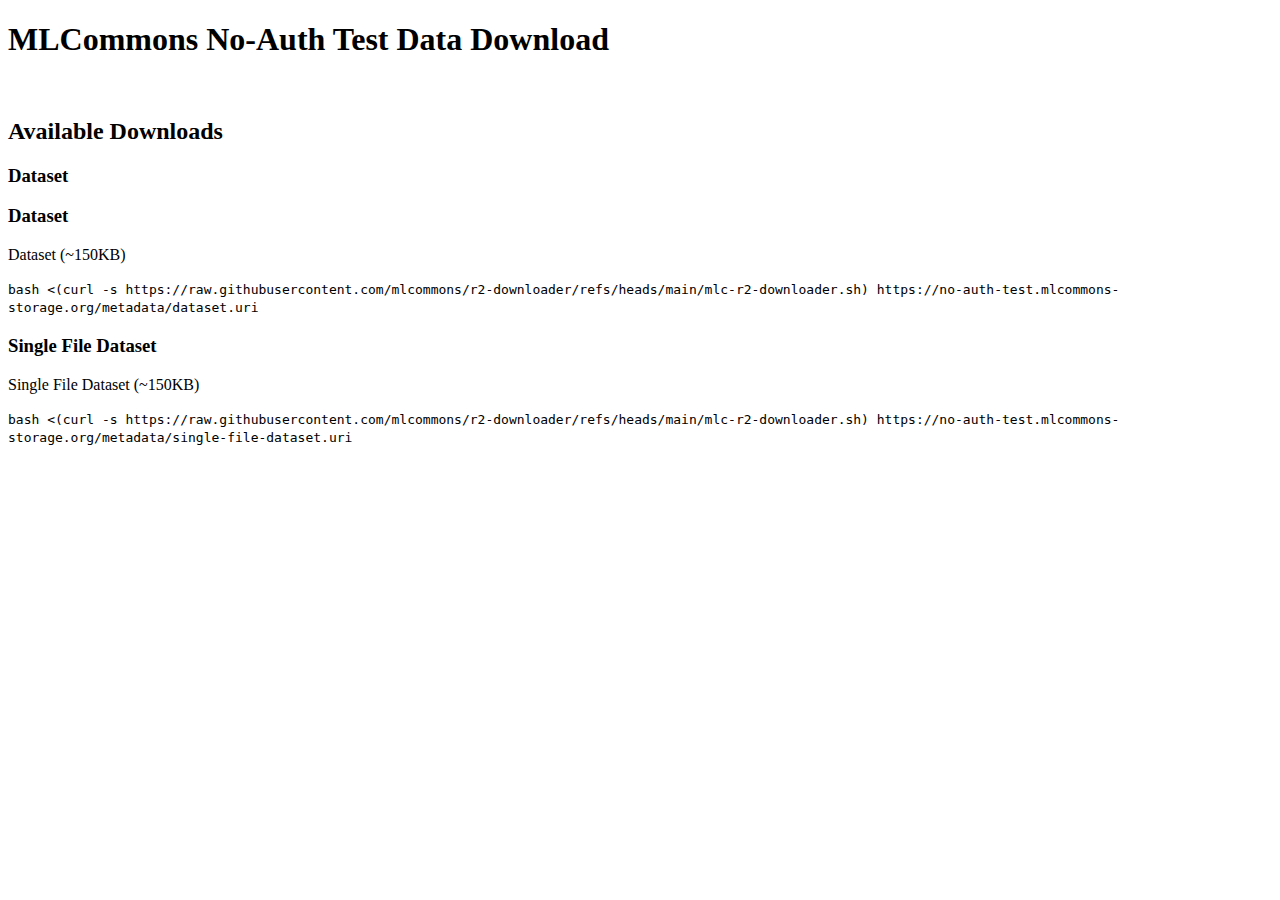
<file: no-auth-test/index.html>
<!DOCTYPE html>
<html lang="en">
<head>
    <meta charset="UTF-8">
    <meta name="viewport" content="width=device-width, initial-scale=1.0">
    <title>MLCommons No-Auth Test Data Download</title>
    
    <!-- Favicons -->
    <link rel="apple-touch-icon" sizes="180x180" href="https://r2-infra.mlcommons-storage.org/central/favicon/apple-touch-icon.png">
    <link rel="icon" type="image/png" sizes="32x32" href="https://r2-infra.mlcommons-storage.org/central/favicon/favicon-32x32.png">
    <link rel="icon" type="image/png" sizes="16x16" href="https://r2-infra.mlcommons-storage.org/central/favicon/favicon-16x16.png">
    <link rel="manifest" href="https://r2-infra.mlcommons-storage.org/central/favicon/site.webmanifest">
    
    <!-- Load shared CSS and JS from central bucket -->
    <link rel="stylesheet" href="https://r2-infra.mlcommons-storage.org/central/shared.css">
    <script src="https://r2-infra.mlcommons-storage.org/central/shared.js"></script>
    <!-- Load shared header & quick-start as early as possible -->
    <script defer>
      document.addEventListener('DOMContentLoaded', () => {
        fetch('https://r2-infra.mlcommons-storage.org/central/shared-content.html')
          .then(r => r.text())
          .then(html => {
            const tmp = document.createElement('div');
            tmp.innerHTML = html;
            const header = tmp.querySelector('.header-strip');
            const quick  = tmp.querySelector('#quick-start-section');
            if (header) document.getElementById('header-placeholder').innerHTML = header.outerHTML;
            const holder=document.getElementById('quick-start-placeholder');
            if(quick && holder){ holder.replaceWith(quick); }
            if (typeof initializeCopyButtons === 'function') initializeCopyButtons();
          })
          .catch(err => console.error('Failed to load shared content:', err));
      });
    </script>
</head>
<body>
    <!-- Header will be loaded from shared content -->
    <div id="header-placeholder"></div>
    
    <div class="page-content">
        <div class="container">
            <h1>MLCommons No-Auth Test Data Download</h1>
            
            

            <!-- Quick-Start skeleton to reserve space (visibility hidden) -->
            <div id="quick-start-placeholder" style="visibility:hidden">
                <div class="alert alert-info">
                    <strong>Quick Start:</strong> Copy one of the commands below and run it in your terminal to download the indicated dataset.
                </div>
            </div>
        
            <h2>Available Downloads</h2>

            <h3>Dataset</h3>
<div class="dataset-section">
    <h3 class="dataset-title">Dataset</h3>
    <p class="dataset-description">Dataset (~150KB)</p>
    <div class="command-section">
        <div class="code-block">
            <code>bash <(curl -s https://raw.githubusercontent.com/mlcommons/r2-downloader/refs/heads/main/mlc-r2-downloader.sh) https://no-auth-test.mlcommons-storage.org/metadata/dataset.uri</code>
        </div>
    </div>
</div>
<div class="dataset-section">
    <h3 class="dataset-title">Single File Dataset</h3>
    <p class="dataset-description">Single File Dataset (~150KB)</p>
    <div class="command-section">
        <div class="code-block">
            <code>bash <(curl -s https://raw.githubusercontent.com/mlcommons/r2-downloader/refs/heads/main/mlc-r2-downloader.sh) https://no-auth-test.mlcommons-storage.org/metadata/single-file-dataset.uri</code>
        </div>
    </div>
</div>

        
        </div>
    </div>
</body>
</html>
</file>
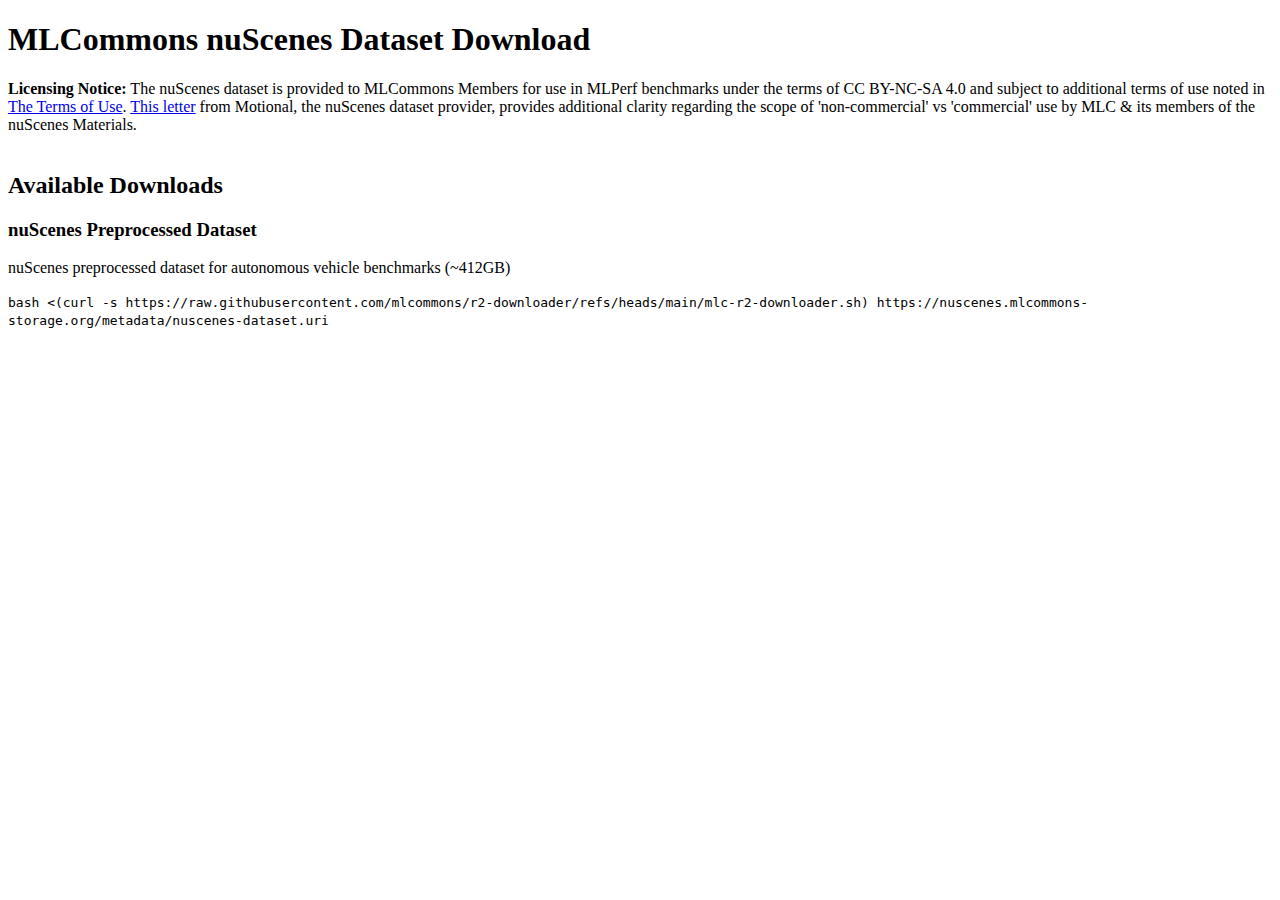
<file: nuscenes/index.html>
<!DOCTYPE html>
<html lang="en">
<head>
    <meta charset="UTF-8">
    <meta name="viewport" content="width=device-width, initial-scale=1.0">
    <title>MLCommons nuScenes Dataset Download</title>
    
    <!-- Favicons -->
    <link rel="apple-touch-icon" sizes="180x180" href="https://r2-infra.mlcommons-storage.org/central/favicon/apple-touch-icon.png">
    <link rel="icon" type="image/png" sizes="32x32" href="https://r2-infra.mlcommons-storage.org/central/favicon/favicon-32x32.png">
    <link rel="icon" type="image/png" sizes="16x16" href="https://r2-infra.mlcommons-storage.org/central/favicon/favicon-16x16.png">
    <link rel="manifest" href="https://r2-infra.mlcommons-storage.org/central/favicon/site.webmanifest">
    
    <!-- Load shared CSS and JS from central bucket -->
    <link rel="stylesheet" href="https://r2-infra.mlcommons-storage.org/central/shared.css">
    <script src="https://r2-infra.mlcommons-storage.org/central/shared.js"></script>
    <!-- Load shared header & quick-start as early as possible -->
    <script defer>
      document.addEventListener('DOMContentLoaded', () => {
        fetch('https://r2-infra.mlcommons-storage.org/central/shared-content.html')
          .then(r => r.text())
          .then(html => {
            const tmp = document.createElement('div');
            tmp.innerHTML = html;
            const header = tmp.querySelector('.header-strip');
            const quick  = tmp.querySelector('#quick-start-section');
            if (header) document.getElementById('header-placeholder').innerHTML = header.outerHTML;
            const holder=document.getElementById('quick-start-placeholder');
            if(quick && holder){ holder.replaceWith(quick); }
            if (typeof initializeCopyButtons === 'function') initializeCopyButtons();
          })
          .catch(err => console.error('Failed to load shared content:', err));
      });
    </script>
</head>
<body>
    <!-- Header will be loaded from shared content -->
    <div id="header-placeholder"></div>
    
    <div class="page-content">
        <div class="container">
            <h1>MLCommons nuScenes Dataset Download</h1>
            
            <div class="alert alert-info"><strong>Licensing Notice:</strong> The nuScenes dataset is provided to MLCommons Members for use in MLPerf benchmarks under the terms of CC BY-NC-SA 4.0 and subject to additional terms of use noted in <a href='https://www.nuscenes.org/terms-of-use' target='_blank'>The Terms of Use</a>. <a href='https://drive.google.com/file/d/1hbDI4tJ1EmcyVLz8w65OmHS3DymIMxEq/'>This letter</a> from Motional, the nuScenes dataset provider, provides additional clarity regarding the scope of 'non-commercial' vs 'commercial' use by MLC & its members of the nuScenes Materials.</div>


            <!-- Quick-Start skeleton to reserve space (visibility hidden) -->
            <div id="quick-start-placeholder" style="visibility:hidden">
                <div class="alert alert-info">
                    <strong>Quick Start:</strong> Copy one of the commands below and run it in your terminal to download the indicated dataset.
                </div>
            </div>
        
            <h2>Available Downloads</h2>

            <div class="dataset-section">
    <h3 class="dataset-title">nuScenes Preprocessed Dataset</h3>
    <p class="dataset-description">nuScenes preprocessed dataset for autonomous vehicle benchmarks (~412GB)</p>
    <div class="command-section">
        <div class="code-block">
            <code>bash <(curl -s https://raw.githubusercontent.com/mlcommons/r2-downloader/refs/heads/main/mlc-r2-downloader.sh) https://nuscenes.mlcommons-storage.org/metadata/nuscenes-dataset.uri</code>
        </div>
    </div>
</div>

        
        </div>
    </div>
</body>
</html>
</file>
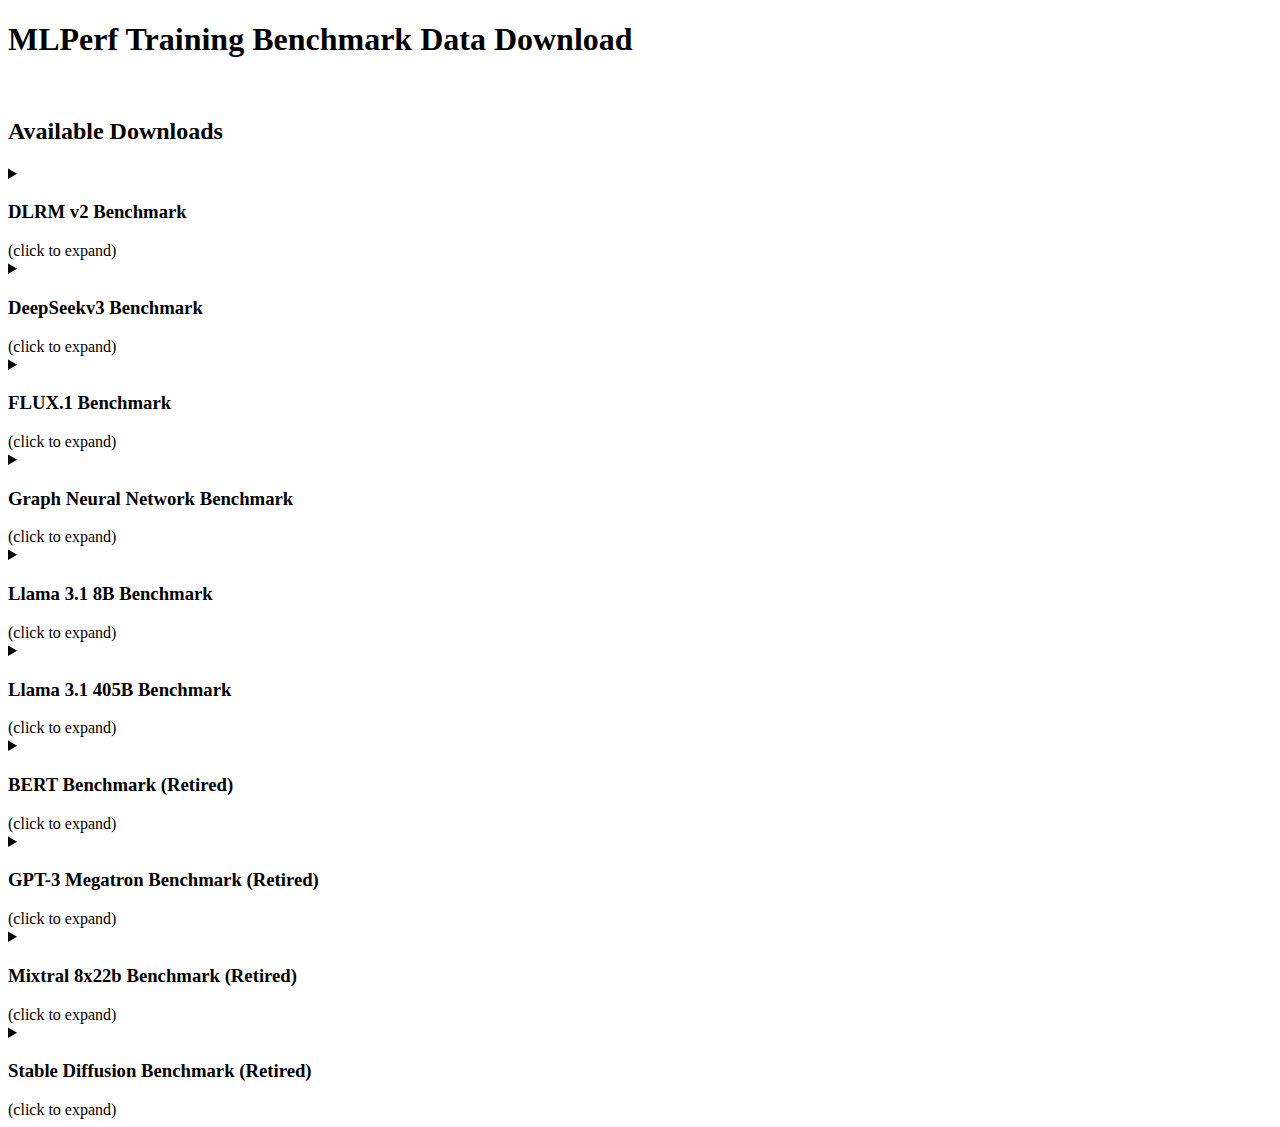
<file: training/index.html>
<!DOCTYPE html>
<html lang="en">
<head>
    <meta charset="UTF-8">
    <meta name="viewport" content="width=device-width, initial-scale=1.0">
    <title>MLPerf Training Benchmark Data Download</title>
    
    <!-- Favicons -->
    <link rel="apple-touch-icon" sizes="180x180" href="https://r2-infra.mlcommons-storage.org/central/favicon/apple-touch-icon.png">
    <link rel="icon" type="image/png" sizes="32x32" href="https://r2-infra.mlcommons-storage.org/central/favicon/favicon-32x32.png">
    <link rel="icon" type="image/png" sizes="16x16" href="https://r2-infra.mlcommons-storage.org/central/favicon/favicon-16x16.png">
    <link rel="manifest" href="https://r2-infra.mlcommons-storage.org/central/favicon/site.webmanifest">
    
    <!-- Load shared CSS and JS from central bucket -->
    <link rel="stylesheet" href="https://r2-infra.mlcommons-storage.org/central/shared.css">
    <script src="https://r2-infra.mlcommons-storage.org/central/shared.js"></script>
    <!-- Load shared header & quick-start as early as possible -->
    <script defer>
      document.addEventListener('DOMContentLoaded', () => {
        fetch('https://r2-infra.mlcommons-storage.org/central/shared-content.html')
          .then(r => r.text())
          .then(html => {
            const tmp = document.createElement('div');
            tmp.innerHTML = html;
            const header = tmp.querySelector('.header-strip');
            const quick  = tmp.querySelector('#quick-start-section');
            if (header) document.getElementById('header-placeholder').innerHTML = header.outerHTML;
            const holder=document.getElementById('quick-start-placeholder');
            if(quick && holder){ holder.replaceWith(quick); }
            if (typeof initializeCopyButtons === 'function') initializeCopyButtons();
          })
          .catch(err => console.error('Failed to load shared content:', err));
      });
    </script>
</head>
<body>
    <!-- Header will be loaded from shared content -->
    <div id="header-placeholder"></div>
    
    <div class="page-content">
        <div class="container">
            <h1>MLPerf Training Benchmark Data Download</h1>
            
            

            <!-- Quick-Start skeleton to reserve space (visibility hidden) -->
            <div id="quick-start-placeholder" style="visibility:hidden">
                <div class="alert alert-info">
                    <strong>Quick Start:</strong> Copy one of the commands below and run it in your terminal to download the indicated dataset.
                </div>
            </div>
        
            <h2>Available Downloads</h2>

            <details id="dlrm-v2-benchmark"><summary><h3>DLRM v2 Benchmark</h3> (click to expand)</summary>
<div class="dataset-section">
    <h3 class="dataset-title">Criteo 4TB multi-hot dataset (reference format)</h3>
    <p class="dataset-description">Criteo Click Logs dataset preprocessed to create a synthetic multi-hot dataset in reference format (~4.0TB)</p>
    <div class="command-section">
        <div class="code-block">
            <code>bash <(curl -s https://raw.githubusercontent.com/mlcommons/r2-downloader/refs/heads/main/mlc-r2-downloader.sh) https://training.mlcommons-storage.org/metadata/dlrmv2-preprocessed-criteo-click-logs-reference.uri</code>
        </div>
    </div>
</div>
<div class="dataset-section">
    <h3 class="dataset-title">Criteo 4TB multi-hot dataset (HugeCTR format)</h3>
    <p class="dataset-description">Criteo Click Logs dataset preprocessed to create a synthetic multi-hot dataset in HugeCTR format (~4.0TB)</p>
    <div class="command-section">
        <div class="code-block">
            <code>bash <(curl -s https://raw.githubusercontent.com/mlcommons/r2-downloader/refs/heads/main/mlc-r2-downloader.sh) https://training.mlcommons-storage.org/metadata/dlrmv2-preprocessed-criteo-click-logs.uri</code>
        </div>
    </div>
</div>
</details>
<details id="deepseekv3-benchmark"><summary><h3>DeepSeekv3 Benchmark</h3> (click to expand)</summary>
<div class="dataset-section">
    <h3 class="dataset-title">DeepSeekv3 BF16 Checkpoint</h3>
    <p class="dataset-description">BF16 weights-only checkpoint in HuggingFace format obtained by loading https://huggingface.co/deepseek-ai/DeepSeek-V3-Base, training for &lt;#-trained-samples&gt; samples until tokens are balanced using NVIDIA Nemo framework and converting to HuggingFace format.  (~1.4TB)</p>
    <div class="command-section">
        <div class="code-block">
            <code>bash <(curl -s https://raw.githubusercontent.com/mlcommons/r2-downloader/refs/heads/main/mlc-r2-downloader.sh) https://training.mlcommons-storage.org/metadata/deepseekv3_checkpoint_bf16.uri</code>
        </div>
    </div>
</div>
</details>
<details id="flux-1-benchmark"><summary><h3>FLUX.1 Benchmark</h3> (click to expand)</summary>
<div class="dataset-section">
    <h3 class="dataset-title">CC12M preprocessed dataset</h3>
    <p class="dataset-description">Conceptual 12M preprocessed dataset (~2.4TB)</p>
    <div class="command-section">
        <div class="code-block">
            <code>bash <(curl -s https://raw.githubusercontent.com/mlcommons/r2-downloader/refs/heads/main/mlc-r2-downloader.sh) https://training.mlcommons-storage.org/metadata/flux-1-cc12m-preprocessed.uri</code>
        </div>
    </div>
</div>
<div class="dataset-section">
    <h3 class="dataset-title">COCO preprocessed dataset</h3>
    <p class="dataset-description">Common Objects in Context preprocessed dataset (~65GB)</p>
    <div class="command-section">
        <div class="code-block">
            <code>bash <(curl -s https://raw.githubusercontent.com/mlcommons/r2-downloader/refs/heads/main/mlc-r2-downloader.sh) https://training.mlcommons-storage.org/metadata/flux-1-coco-preprocessed.uri</code>
        </div>
    </div>
</div>
<div class="dataset-section">
    <h3 class="dataset-title">CC12M dataset</h3>
    <p class="dataset-description">Conceptual 12M dataset (~163GB)</p>
    <div class="command-section">
        <div class="code-block">
            <code>bash <(curl -s https://raw.githubusercontent.com/mlcommons/r2-downloader/refs/heads/main/mlc-r2-downloader.sh) https://training.mlcommons-storage.org/metadata/flux-1-cc12m-disk.uri</code>
        </div>
    </div>
</div>
<div class="dataset-section">
    <h3 class="dataset-title">COCO dataset</h3>
    <p class="dataset-description">Common Objects in Context dataset (~3.6GB)</p>
    <div class="command-section">
        <div class="code-block">
            <code>bash <(curl -s https://raw.githubusercontent.com/mlcommons/r2-downloader/refs/heads/main/mlc-r2-downloader.sh) https://training.mlcommons-storage.org/metadata/flux-1-coco.uri</code>
        </div>
    </div>
</div>
<div class="dataset-section">
    <h3 class="dataset-title">FLUX.1 empty encodings</h3>
    <p class="dataset-description">Pre-computed empty encodings for the FLUX.1 benchmark (~2.1MB)</p>
    <div class="command-section">
        <div class="code-block">
            <code>bash <(curl -s https://raw.githubusercontent.com/mlcommons/r2-downloader/refs/heads/main/mlc-r2-downloader.sh) https://training.mlcommons-storage.org/metadata/flux-1-empty-encodings.uri</code>
        </div>
    </div>
</div>
<div class="dataset-section">
    <h3 class="dataset-title">All FLUX.1 dataset files</h3>
    <p class="dataset-description">CC12M and COCO, both processed and unprocessed, as well as the COCO 2014 30K validation set (~2.7TB)</p>
    <div class="command-section">
        <div class="code-block">
            <code>bash <(curl -s https://raw.githubusercontent.com/mlcommons/r2-downloader/refs/heads/main/mlc-r2-downloader.sh) -d flux_1_datasets https://training.mlcommons-storage.org/metadata/flux-1-datasets.uri</code>
        </div>
    </div>
</div>
<div class="dataset-section">
    <h3 class="dataset-title">COCO 2014 30K validation set</h3>
    <p class="dataset-description">Subset of 30,000 image-caption pairs from the COCO 2014 validation data (~2.0MB)</p>
    <div class="command-section">
        <div class="code-block">
            <code>bash <(curl -s https://raw.githubusercontent.com/mlcommons/r2-downloader/refs/heads/main/mlc-r2-downloader.sh) -d flux_1_datasets https://training.mlcommons-storage.org/metadata/flux-1-coco-2014-val-30k.uri</code>
        </div>
    </div>
</div>
</details>
<details id="graph-neural-network-benchmark"><summary><h3>Graph Neural Network Benchmark</h3> (click to expand)</summary>
<div class="dataset-section">
    <h3 class="dataset-title">IGBH dataset</h3>
    <p class="dataset-description">IGB Heterogenous dataset for the Graph Neural Network benchmark (~2.4TB)</p>
    <div class="command-section">
        <div class="code-block">
            <code>bash <(curl -s https://raw.githubusercontent.com/mlcommons/r2-downloader/refs/heads/main/mlc-r2-downloader.sh) https://training.mlcommons-storage.org/metadata/gnn-igbh-dataset-full.uri</code>
        </div>
    </div>
</div>
</details>
<details id="llama-3-1-8b-benchmark"><summary><h3>Llama 3.1 8B Benchmark</h3> (click to expand)</summary>
<div class="dataset-section">
    <h3 class="dataset-title">Llama 3.1 8B preprocessed C4 dataset</h3>
    <p class="dataset-description">Llama 3.1 8B C4 dataset preprocessed with the Llama 3.1 8B tokenizer (~86GB)</p>
    <div class="command-section">
        <div class="code-block">
            <code>bash <(curl -s https://raw.githubusercontent.com/mlcommons/r2-downloader/refs/heads/main/mlc-r2-downloader.sh) -d llama3_1_8b_preprocessed_c4_dataset https://training.mlcommons-storage.org/metadata/llama-3-1-8b-preprocessed-c4-dataset.uri</code>
        </div>
    </div>
</div>
<div class="dataset-section">
    <h3 class="dataset-title">Llama 3.1 8B tokenizer</h3>
    <p class="dataset-description">Llama 3.1 8B tokenizer (~33GB)</p>
    <div class="command-section">
        <div class="code-block">
            <code>bash <(curl -s https://raw.githubusercontent.com/mlcommons/r2-downloader/refs/heads/main/mlc-r2-downloader.sh) -d llama3_1_8b_tokenizer https://training.mlcommons-storage.org/metadata/llama-3-1-8b-tokenizer.uri</code>
        </div>
    </div>
</div>
</details>
<details id="llama-3-1-405b-benchmark"><summary><h3>Llama 3.1 405B Benchmark</h3> (click to expand)</summary>
<div class="dataset-section">
    <h3 class="dataset-title">C4 dataset preprocessed with Mixtral tokenizer</h3>
    <p class="dataset-description">C4 dataset for Llama 3.1 405B Benchmark preprocessed with Mixtral tokenizer (~389GB)</p>
    <div class="command-section">
        <div class="code-block">
            <code>bash <(curl -s https://raw.githubusercontent.com/mlcommons/r2-downloader/refs/heads/main/mlc-r2-downloader.sh) -d c4/mixtral_8x22b_preprocessed https://training.mlcommons-storage.org/metadata/mixtral-8x22b-preprocessed-c4-dataset.uri</code>
        </div>
    </div>
</div>
<div class="dataset-section">
    <h3 class="dataset-title">Mixtral 8x22b tokenizer</h3>
    <p class="dataset-description">Mixtral 8x22b tokenizer used to preprocess the C4 dataset (~2.8MB)</p>
    <div class="command-section">
        <div class="code-block">
            <code>bash <(curl -s https://raw.githubusercontent.com/mlcommons/r2-downloader/refs/heads/main/mlc-r2-downloader.sh) -d mixtral_8x22b_tokenizer https://training.mlcommons-storage.org/metadata/mixtral-8x22b-tokenizer.uri</code>
        </div>
    </div>
</div>
<div class="dataset-section">
    <h3 class="dataset-title">C4 full dataset unzipped</h3>
    <p class="dataset-description">Full C4 fileset unzipped, including all raw train and validation files. (~842GB)</p>
    <div class="command-section">
        <div class="code-block">
            <code>bash <(curl -s https://raw.githubusercontent.com/mlcommons/r2-downloader/refs/heads/main/mlc-r2-downloader.sh) -d ./ https://training.mlcommons-storage.org/metadata/c4-full-dataset-unzipped.uri</code>
        </div>
    </div>
</div>
<div class="dataset-section">
    <h3 class="dataset-title">C4 validation dataset zipped</h3>
    <p class="dataset-description">C4 customized validation dataset zipped (~82MB)</p>
    <div class="command-section">
        <div class="code-block">
            <code>bash <(curl -s https://raw.githubusercontent.com/mlcommons/r2-downloader/refs/heads/main/mlc-r2-downloader.sh) https://training.mlcommons-storage.org/metadata/c4-validation-dataset-zipped.uri</code>
        </div>
    </div>
</div>
<div class="dataset-section">
    <h3 class="dataset-title">C4 train and eval datasets</h3>
    <p class="dataset-description">C4 train and eval datasets (~842GB)</p>
    <div class="command-section">
        <div class="code-block">
            <code>bash <(curl -s https://raw.githubusercontent.com/mlcommons/r2-downloader/refs/heads/main/mlc-r2-downloader.sh) -d c4/original https://training.mlcommons-storage.org/metadata/c4-train-and-eval-datasets.uri</code>
        </div>
    </div>
</div>
</details>
<details id="bert-benchmark-retired"><summary><h3>BERT Benchmark (Retired)</h3> (click to expand)</summary>
<div class="dataset-section">
    <h3 class="dataset-title">BERT input files</h3>
    <p class="dataset-description">Checkpoint, config, and other input files for the BERT benchmark (~24GB)</p>
    <div class="command-section">
        <div class="code-block">
            <code>bash <(curl -s https://raw.githubusercontent.com/mlcommons/r2-downloader/refs/heads/main/mlc-r2-downloader.sh) https://training.mlcommons-storage.org/metadata/bert-input-files.uri</code>
        </div>
    </div>
</div>
<div class="dataset-section">
    <h3 class="dataset-title">BERT preprocessed Wikipedia dataset</h3>
    <p class="dataset-description">Wikipedia dataset preprocessed for the BERT benchmark (~9.7GB)</p>
    <div class="command-section">
        <div class="code-block">
            <code>bash <(curl -s https://raw.githubusercontent.com/mlcommons/r2-downloader/refs/heads/main/mlc-r2-downloader.sh) https://training.mlcommons-storage.org/metadata/bert-preprocessed-wikipedia-dataset.uri</code>
        </div>
    </div>
</div>
</details>
<details id="gpt-3-megatron-benchmark-retired"><summary><h3>GPT-3 Megatron Benchmark (Retired)</h3> (click to expand)</summary>
<div class="dataset-section">
    <h3 class="dataset-title">GPT-3 Megatron preprocessed dataset</h3>
    <p class="dataset-description">C4 dataset preprocessed for the GPT-3 Megatron benchmark (~89GB)</p>
    <div class="command-section">
        <div class="code-block">
            <code>bash <(curl -s https://raw.githubusercontent.com/mlcommons/r2-downloader/refs/heads/main/mlc-r2-downloader.sh) https://training.mlcommons-storage.org/metadata/gpt-3-megatron-preprocessed-dataset.uri</code>
        </div>
    </div>
</div>
<div class="dataset-section">
    <h3 class="dataset-title">GPT-3 Megatron FP32 checkpoint</h3>
    <p class="dataset-description">FP32 checkpoint for the GPT-3 Megatron benchmark (~2.1TB)</p>
    <div class="command-section">
        <div class="code-block">
            <code>bash <(curl -s https://raw.githubusercontent.com/mlcommons/r2-downloader/refs/heads/main/mlc-r2-downloader.sh) https://training.mlcommons-storage.org/metadata/gpt-3-megatron-fp32-checkpoint.uri</code>
        </div>
    </div>
</div>
<div class="dataset-section">
    <h3 class="dataset-title">GPT-3 Megatron BF16 checkpoint</h3>
    <p class="dataset-description">BF16 checkpoint for the GPT-3 Megatron benchmark (~2.5TB)</p>
    <div class="command-section">
        <div class="code-block">
            <code>bash <(curl -s https://raw.githubusercontent.com/mlcommons/r2-downloader/refs/heads/main/mlc-r2-downloader.sh) https://training.mlcommons-storage.org/metadata/gpt-3-megatron-bf16-checkpoint.uri</code>
        </div>
    </div>
</div>
</details>
<details id="mixtral-8x22b-benchmark-retired"><summary><h3>Mixtral 8x22b Benchmark (Retired)</h3> (click to expand)</summary>
<div class="dataset-section">
    <h3 class="dataset-title">Mixtral 8x22b v0.1 FSDP checkpoint</h3>
    <p class="dataset-description">Mixtral 8x22b v0.1 FSDP checkpoint for tensor_parallelism=1 (~282GB)</p>
    <div class="command-section">
        <div class="code-block">
            <code>bash <(curl -s https://raw.githubusercontent.com/mlcommons/r2-downloader/refs/heads/main/mlc-r2-downloader.sh) https://training.mlcommons-storage.org/metadata/mixtral-8x22b-v0-1-fsdp-checkpoint.uri</code>
        </div>
    </div>
</div>
<div class="dataset-section">
    <h3 class="dataset-title">Mixtral 8x22b v0.1 2D FSDP TP checkpoint</h3>
    <p class="dataset-description">Mixtral 8x22b v0.1 2D FSDP TP checkpoint for tensor_parallelism&gt;1 (~282GB)</p>
    <div class="command-section">
        <div class="code-block">
            <code>bash <(curl -s https://raw.githubusercontent.com/mlcommons/r2-downloader/refs/heads/main/mlc-r2-downloader.sh) https://training.mlcommons-storage.org/metadata/mixtral-8x22b-v0-1-2d-fsdp-tp-checkpoint.uri</code>
        </div>
    </div>
</div>
<div class="dataset-section">
    <h3 class="dataset-title">Mixtral 8x22b docker images</h3>
    <p class="dataset-description">Mixtral 8x22b docker images for Mixtral 8x22b benchmark environment setup (~24GB)</p>
    <div class="command-section">
        <div class="code-block">
            <code>bash <(curl -s https://raw.githubusercontent.com/mlcommons/r2-downloader/refs/heads/main/mlc-r2-downloader.sh) https://training.mlcommons-storage.org/metadata/mixtral-8x22b-docker-images.uri</code>
        </div>
    </div>
</div>
</details>
<details id="stable-diffusion-benchmark-retired"><summary><h3>Stable Diffusion Benchmark (Retired)</h3> (click to expand)</summary>
<div class="dataset-section">
    <h3 class="dataset-title">Stable Diffusion LAION 400M filtered moments dataset</h3>
    <p class="dataset-description">LAION 400M preprocessed moments for the Stable Diffusion benchmark (~897GB)</p>
    <div class="command-section">
        <div class="code-block">
            <code>bash <(curl -s https://raw.githubusercontent.com/mlcommons/r2-downloader/refs/heads/main/mlc-r2-downloader.sh) -d datasets/laion-400m/webdataset-moments-filtered https://training.mlcommons-storage.org/metadata/stable-diffusion-laion-400m-filtered-moments-dataset.uri</code>
        </div>
    </div>
</div>
<div class="dataset-section">
    <h3 class="dataset-title">Stable Diffusion LAION 400M filtered images dataset</h3>
    <p class="dataset-description">LAION 400M raw images for the Stable Diffusion benchmark (~300GB)</p>
    <div class="command-section">
        <div class="code-block">
            <code>bash <(curl -s https://raw.githubusercontent.com/mlcommons/r2-downloader/refs/heads/main/mlc-r2-downloader.sh) -d datasets/laion-400m/webdataset-filtered https://training.mlcommons-storage.org/metadata/stable-diffusion-laion-400m-filtered-images-dataset.uri</code>
        </div>
    </div>
</div>
<div class="dataset-section">
    <h3 class="dataset-title">Stable Diffusion COCO 2014 validation prompts dataset</h3>
    <p class="dataset-description">COCO 2014 validation prompts datasetfor the Stable Diffusion benchmark (~2.1MB)</p>
    <div class="command-section">
        <div class="code-block">
            <code>bash <(curl -s https://raw.githubusercontent.com/mlcommons/r2-downloader/refs/heads/main/mlc-r2-downloader.sh) -d datasets/coco2014 https://training.mlcommons-storage.org/metadata/stable-diffusion-coco2014-validation-prompts-dataset.uri</code>
        </div>
    </div>
</div>
<div class="dataset-section">
    <h3 class="dataset-title">Stable Diffusion COCO 2014 validation stats dataset</h3>
    <p class="dataset-description">COCO 2014 validation stats dataset for the Stable Diffusion benchmark (~33MB)</p>
    <div class="command-section">
        <div class="code-block">
            <code>bash <(curl -s https://raw.githubusercontent.com/mlcommons/r2-downloader/refs/heads/main/mlc-r2-downloader.sh) -d datasets/coco2014 https://training.mlcommons-storage.org/metadata/stable-diffusion-coco2014-validation-stats-dataset.uri</code>
        </div>
    </div>
</div>
<div class="dataset-section">
    <h3 class="dataset-title">Stable Diffusion SD checkpoint</h3>
    <p class="dataset-description">StabilityAI's 512-base-ema.ckpt checkpoint for the Stable Diffusion benchmark (~5.3GB)</p>
    <div class="command-section">
        <div class="code-block">
            <code>bash <(curl -s https://raw.githubusercontent.com/mlcommons/r2-downloader/refs/heads/main/mlc-r2-downloader.sh) -d checkpoints/sd https://training.mlcommons-storage.org/metadata/stable-diffusion-sd-checkpoint.uri</code>
        </div>
    </div>
</div>
<div class="dataset-section">
    <h3 class="dataset-title">Stable Diffusion Inception checkpoint</h3>
    <p class="dataset-description">Inception checkpoint for the Stable Diffusion benchmark (~96MB)</p>
    <div class="command-section">
        <div class="code-block">
            <code>bash <(curl -s https://raw.githubusercontent.com/mlcommons/r2-downloader/refs/heads/main/mlc-r2-downloader.sh) -d checkpoints/inception https://training.mlcommons-storage.org/metadata/stable-diffusion-inception-checkpoint.uri</code>
        </div>
    </div>
</div>
<div class="dataset-section">
    <h3 class="dataset-title">Stable Diffusion CLIP checkpoint</h3>
    <p class="dataset-description">CLIP checkpoint for the Stable Diffusion benchmark (~3.9GB)</p>
    <div class="command-section">
        <div class="code-block">
            <code>bash <(curl -s https://raw.githubusercontent.com/mlcommons/r2-downloader/refs/heads/main/mlc-r2-downloader.sh) -d checkpoints/clip https://training.mlcommons-storage.org/metadata/stable-diffusion-clip-checkpoint.uri</code>
        </div>
    </div>
</div>
</details>

        
        </div>
    </div>
</body>
</html>
</file>
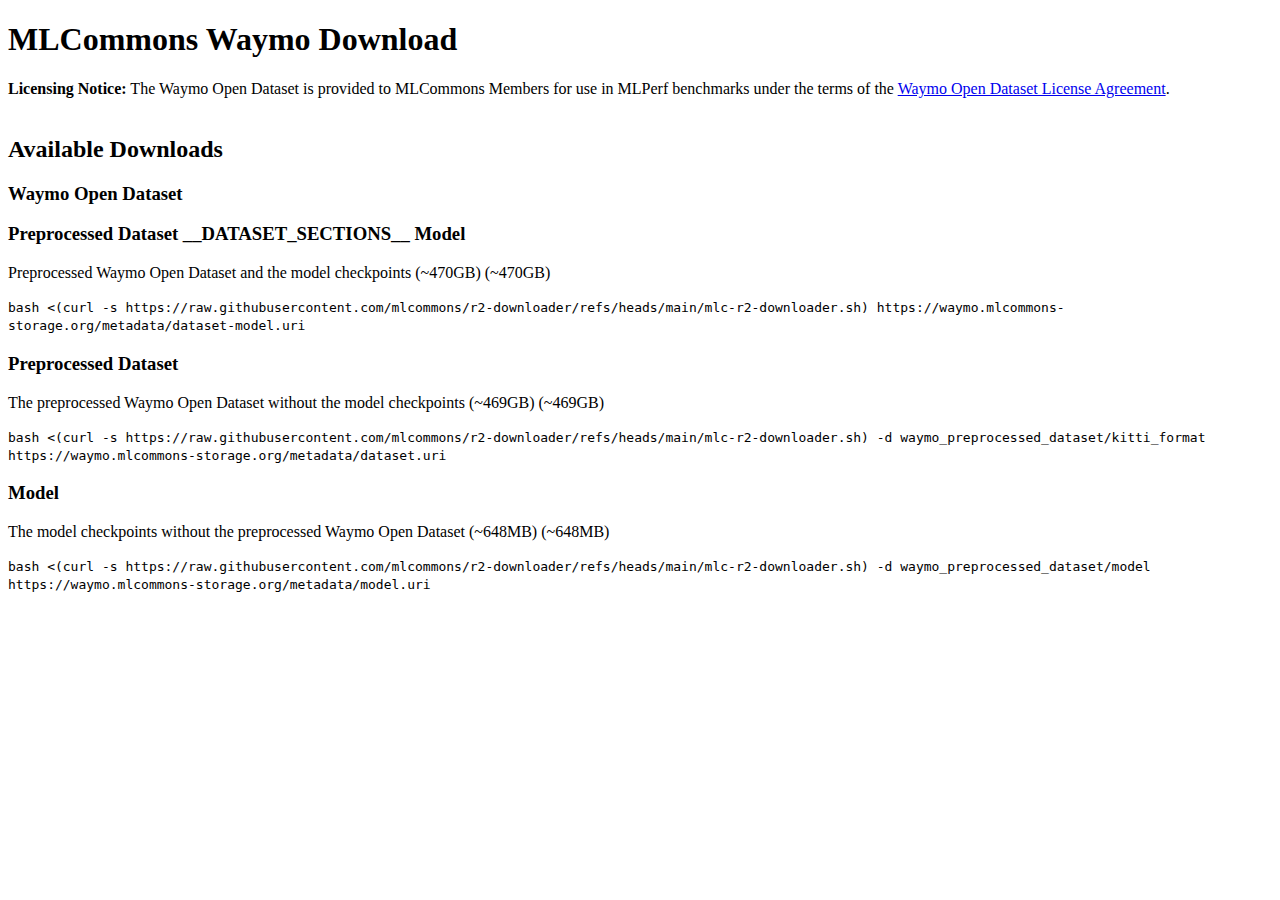
<file: waymo/index.html>
<!DOCTYPE html>
<html lang="en">
<head>
    <meta charset="UTF-8">
    <meta name="viewport" content="width=device-width, initial-scale=1.0">
    <title>MLCommons Waymo Download</title>
    
    <!-- Favicons -->
    <link rel="apple-touch-icon" sizes="180x180" href="https://r2-infra.mlcommons-storage.org/central/favicon/apple-touch-icon.png">
    <link rel="icon" type="image/png" sizes="32x32" href="https://r2-infra.mlcommons-storage.org/central/favicon/favicon-32x32.png">
    <link rel="icon" type="image/png" sizes="16x16" href="https://r2-infra.mlcommons-storage.org/central/favicon/favicon-16x16.png">
    <link rel="manifest" href="https://r2-infra.mlcommons-storage.org/central/favicon/site.webmanifest">
    
    <!-- Load shared CSS and JS from central bucket -->
    <link rel="stylesheet" href="https://r2-infra.mlcommons-storage.org/central/shared.css">
    <script src="https://r2-infra.mlcommons-storage.org/central/shared.js"></script>
    <!-- Load shared header & quick-start as early as possible -->
    <script defer>
      document.addEventListener('DOMContentLoaded', () => {
        fetch('https://r2-infra.mlcommons-storage.org/central/shared-content.html')
          .then(r => r.text())
          .then(html => {
            const tmp = document.createElement('div');
            tmp.innerHTML = html;
            const header = tmp.querySelector('.header-strip');
            const quick  = tmp.querySelector('#quick-start-section');
            if (header) document.getElementById('header-placeholder').innerHTML = header.outerHTML;
            const holder=document.getElementById('quick-start-placeholder');
            if(quick && holder){ holder.replaceWith(quick); }
            if (typeof initializeCopyButtons === 'function') initializeCopyButtons();
          })
          .catch(err => console.error('Failed to load shared content:', err));
      });
    </script>
</head>
<body>
    <!-- Header will be loaded from shared content -->
    <div id="header-placeholder"></div>
    
    <div class="page-content">
        <div class="container">
            <h1>MLCommons Waymo Download</h1>
            
            <div class="alert alert-info"><strong>Licensing Notice:</strong> The Waymo Open Dataset is provided to MLCommons Members for use in MLPerf benchmarks under the terms of the <a href='https://waymo.com/open/terms/' target='_blank'>Waymo Open Dataset License Agreement</a>.</div>

            <!-- Quick-Start skeleton to reserve space (visibility hidden) -->
            <div id="quick-start-placeholder" style="visibility:hidden">
                <div class="alert alert-info">
                    <strong>Quick Start:</strong> Copy one of the commands below and run it in your terminal to download the indicated dataset.
                </div>
            </div>
        
            <h2>Available Downloads</h2>

            <h3>Waymo Open Dataset</h3>
<div class="dataset-section">
    <h3 class="dataset-title">Preprocessed Dataset __DATASET_SECTIONS__ Model</h3>
    <p class="dataset-description">Preprocessed Waymo Open Dataset and the model checkpoints (~470GB) (~470GB)</p>
    <div class="command-section">
        <div class="code-block">
            <code>bash <(curl -s https://raw.githubusercontent.com/mlcommons/r2-downloader/refs/heads/main/mlc-r2-downloader.sh) https://waymo.mlcommons-storage.org/metadata/dataset-model.uri</code>
        </div>
    </div>
</div>
<div class="dataset-section">
    <h3 class="dataset-title">Preprocessed Dataset</h3>
    <p class="dataset-description">The preprocessed Waymo Open Dataset without the model checkpoints (~469GB) (~469GB)</p>
    <div class="command-section">
        <div class="code-block">
            <code>bash <(curl -s https://raw.githubusercontent.com/mlcommons/r2-downloader/refs/heads/main/mlc-r2-downloader.sh) -d waymo_preprocessed_dataset/kitti_format https://waymo.mlcommons-storage.org/metadata/dataset.uri</code>
        </div>
    </div>
</div>
<div class="dataset-section">
    <h3 class="dataset-title">Model</h3>
    <p class="dataset-description">The model checkpoints without the preprocessed Waymo Open Dataset (~648MB) (~648MB)</p>
    <div class="command-section">
        <div class="code-block">
            <code>bash <(curl -s https://raw.githubusercontent.com/mlcommons/r2-downloader/refs/heads/main/mlc-r2-downloader.sh) -d waymo_preprocessed_dataset/model https://waymo.mlcommons-storage.org/metadata/model.uri</code>
        </div>
    </div>
</div>
        
        </div>
    </div>
</body>
</html>
</file>
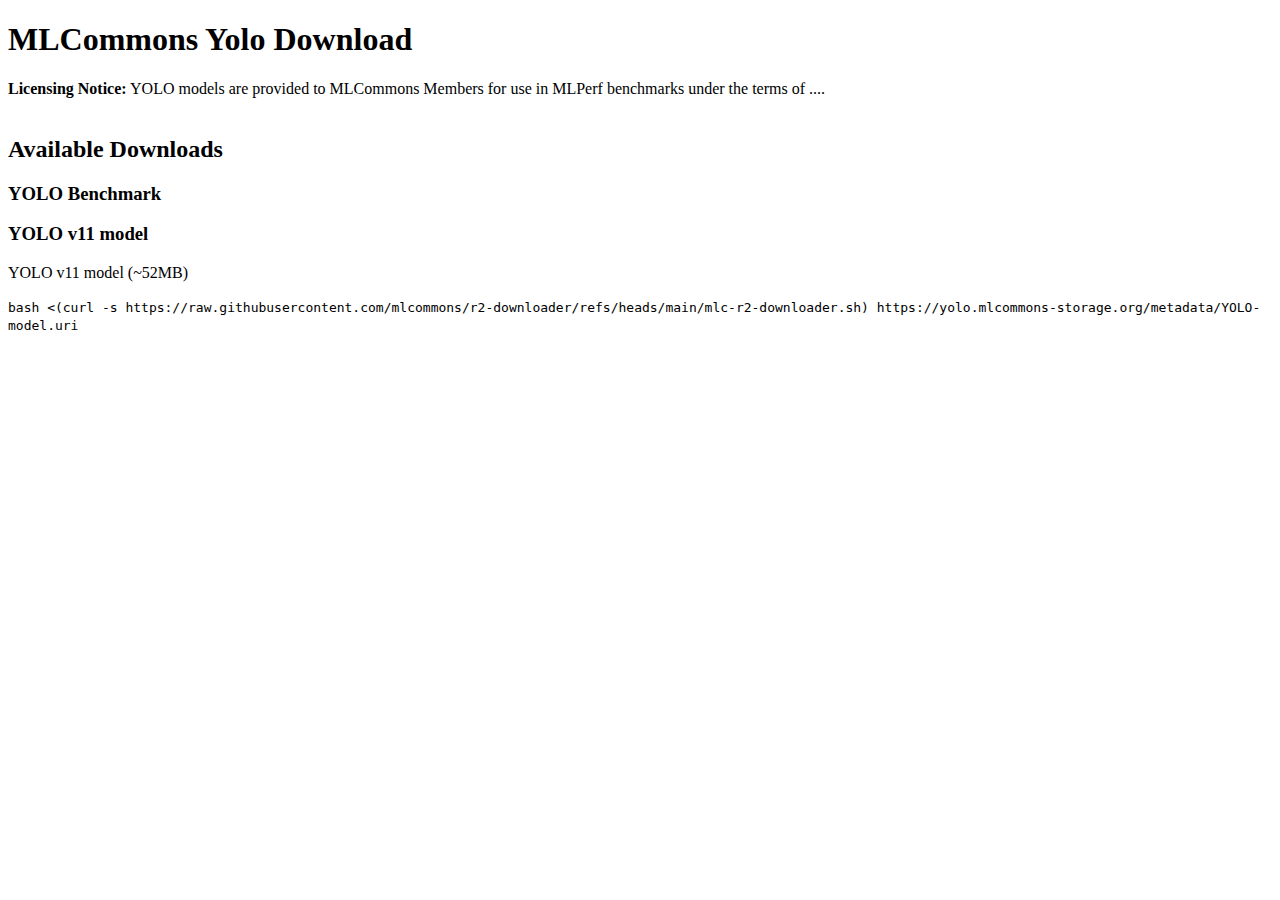
<file: yolo/index.html>
<!DOCTYPE html>
<html lang="en">
<head>
    <meta charset="UTF-8">
    <meta name="viewport" content="width=device-width, initial-scale=1.0">
    <title>MLCommons Yolo Download</title>
    
    <!-- Favicons -->
    <link rel="apple-touch-icon" sizes="180x180" href="https://r2-infra.mlcommons-storage.org/central/favicon/apple-touch-icon.png">
    <link rel="icon" type="image/png" sizes="32x32" href="https://r2-infra.mlcommons-storage.org/central/favicon/favicon-32x32.png">
    <link rel="icon" type="image/png" sizes="16x16" href="https://r2-infra.mlcommons-storage.org/central/favicon/favicon-16x16.png">
    <link rel="manifest" href="https://r2-infra.mlcommons-storage.org/central/favicon/site.webmanifest">
    
    <!-- Load shared CSS and JS from central bucket -->
    <link rel="stylesheet" href="https://r2-infra.mlcommons-storage.org/central/shared.css">
    <script src="https://r2-infra.mlcommons-storage.org/central/shared.js"></script>
    <!-- Load shared header & quick-start as early as possible -->
    <script defer>
      document.addEventListener('DOMContentLoaded', () => {
        fetch('https://r2-infra.mlcommons-storage.org/central/shared-content.html')
          .then(r => r.text())
          .then(html => {
            const tmp = document.createElement('div');
            tmp.innerHTML = html;
            const header = tmp.querySelector('.header-strip');
            const quick  = tmp.querySelector('#quick-start-section');
            if (header) document.getElementById('header-placeholder').innerHTML = header.outerHTML;
            const holder=document.getElementById('quick-start-placeholder');
            if(quick && holder){ holder.replaceWith(quick); }
            if (typeof initializeCopyButtons === 'function') initializeCopyButtons();
          })
          .catch(err => console.error('Failed to load shared content:', err));
      });
    </script>
</head>
<body>
    <!-- Header will be loaded from shared content -->
    <div id="header-placeholder"></div>
    
    <div class="page-content">
        <div class="container">
            <h1>MLCommons Yolo Download</h1>
            
            <div class="alert alert-info"><strong>Licensing Notice:</strong> YOLO models are provided to MLCommons Members for use in MLPerf benchmarks under the terms of ....</div>


            <!-- Quick-Start skeleton to reserve space (visibility hidden) -->
            <div id="quick-start-placeholder" style="visibility:hidden">
                <div class="alert alert-info">
                    <strong>Quick Start:</strong> Copy one of the commands below and run it in your terminal to download the indicated dataset.
                </div>
            </div>
        
            <h2>Available Downloads</h2>

            <h3>YOLO Benchmark</h3>
<div class="dataset-section">
    <h3 class="dataset-title">YOLO v11 model</h3>
    <p class="dataset-description">YOLO v11 model (~52MB)</p>
    <div class="command-section">
        <div class="code-block">
            <code>bash <(curl -s https://raw.githubusercontent.com/mlcommons/r2-downloader/refs/heads/main/mlc-r2-downloader.sh) https://yolo.mlcommons-storage.org/metadata/YOLO-model.uri</code>
        </div>
    </div>
</div>

        
        </div>
    </div>
</body>
</html>
</file>
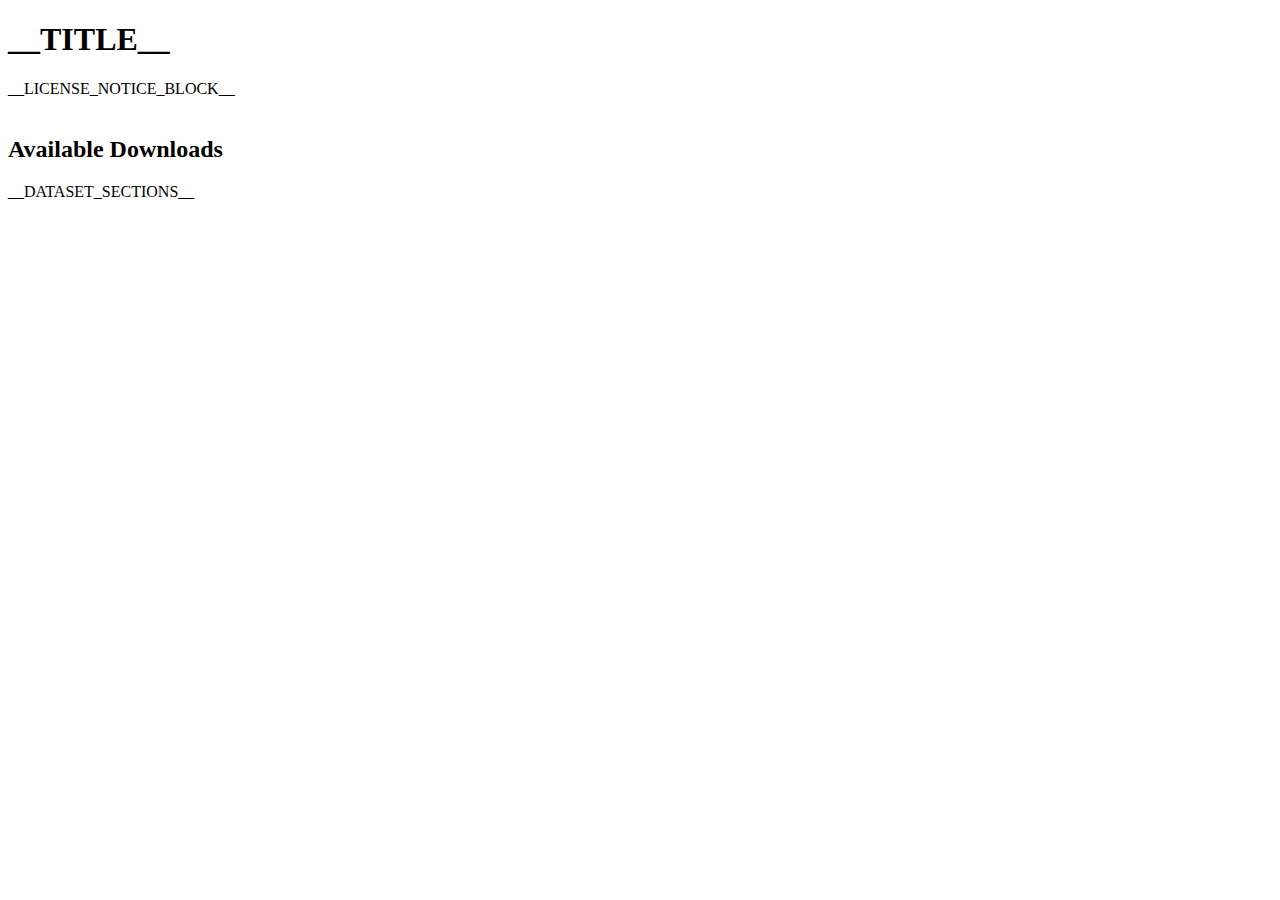
<file: templates/template-index.html>
<!DOCTYPE html>
<html lang="en">
<head>
    <meta charset="UTF-8">
    <meta name="viewport" content="width=device-width, initial-scale=1.0">
    <title>__TITLE__</title>
    
    <!-- Favicons -->
    <link rel="apple-touch-icon" sizes="180x180" href="https://r2-infra.mlcommons-storage.org/central/favicon/apple-touch-icon.png">
    <link rel="icon" type="image/png" sizes="32x32" href="https://r2-infra.mlcommons-storage.org/central/favicon/favicon-32x32.png">
    <link rel="icon" type="image/png" sizes="16x16" href="https://r2-infra.mlcommons-storage.org/central/favicon/favicon-16x16.png">
    <link rel="manifest" href="https://r2-infra.mlcommons-storage.org/central/favicon/site.webmanifest">
    
    <!-- Load shared CSS and JS from central bucket -->
    <link rel="stylesheet" href="https://r2-infra.mlcommons-storage.org/central/shared.css">
    <script src="https://r2-infra.mlcommons-storage.org/central/shared.js"></script>
    <!-- Load shared header & quick-start as early as possible -->
    <script defer>
      document.addEventListener('DOMContentLoaded', () => {
        fetch('https://r2-infra.mlcommons-storage.org/central/shared-content.html')
          .then(r => r.text())
          .then(html => {
            const tmp = document.createElement('div');
            tmp.innerHTML = html;
            const header = tmp.querySelector('.header-strip');
            const quick  = tmp.querySelector('#quick-start-section');
            if (header) document.getElementById('header-placeholder').innerHTML = header.outerHTML;
            const holder=document.getElementById('quick-start-placeholder');
            if(quick && holder){ holder.replaceWith(quick); }
            if (typeof initializeCopyButtons === 'function') initializeCopyButtons();
          })
          .catch(err => console.error('Failed to load shared content:', err));
      });
    </script>
</head>
<body>
    <!-- Header will be loaded from shared content -->
    <div id="header-placeholder"></div>
    
    <div class="page-content">
        <div class="container">
            <h1>__TITLE__</h1>
            
            __LICENSE_NOTICE_BLOCK__

            <!-- Quick-Start skeleton to reserve space (visibility hidden) -->
            <div id="quick-start-placeholder" style="visibility:hidden">
                <div class="alert alert-info">
                    <strong>Quick Start:</strong> Copy one of the commands below and run it in your terminal to download the indicated dataset.
                </div>
            </div>
        
            <h2>Available Downloads</h2>

            __DATASET_SECTIONS__
        
        </div>
    </div>
</body>
</html>
</file>
